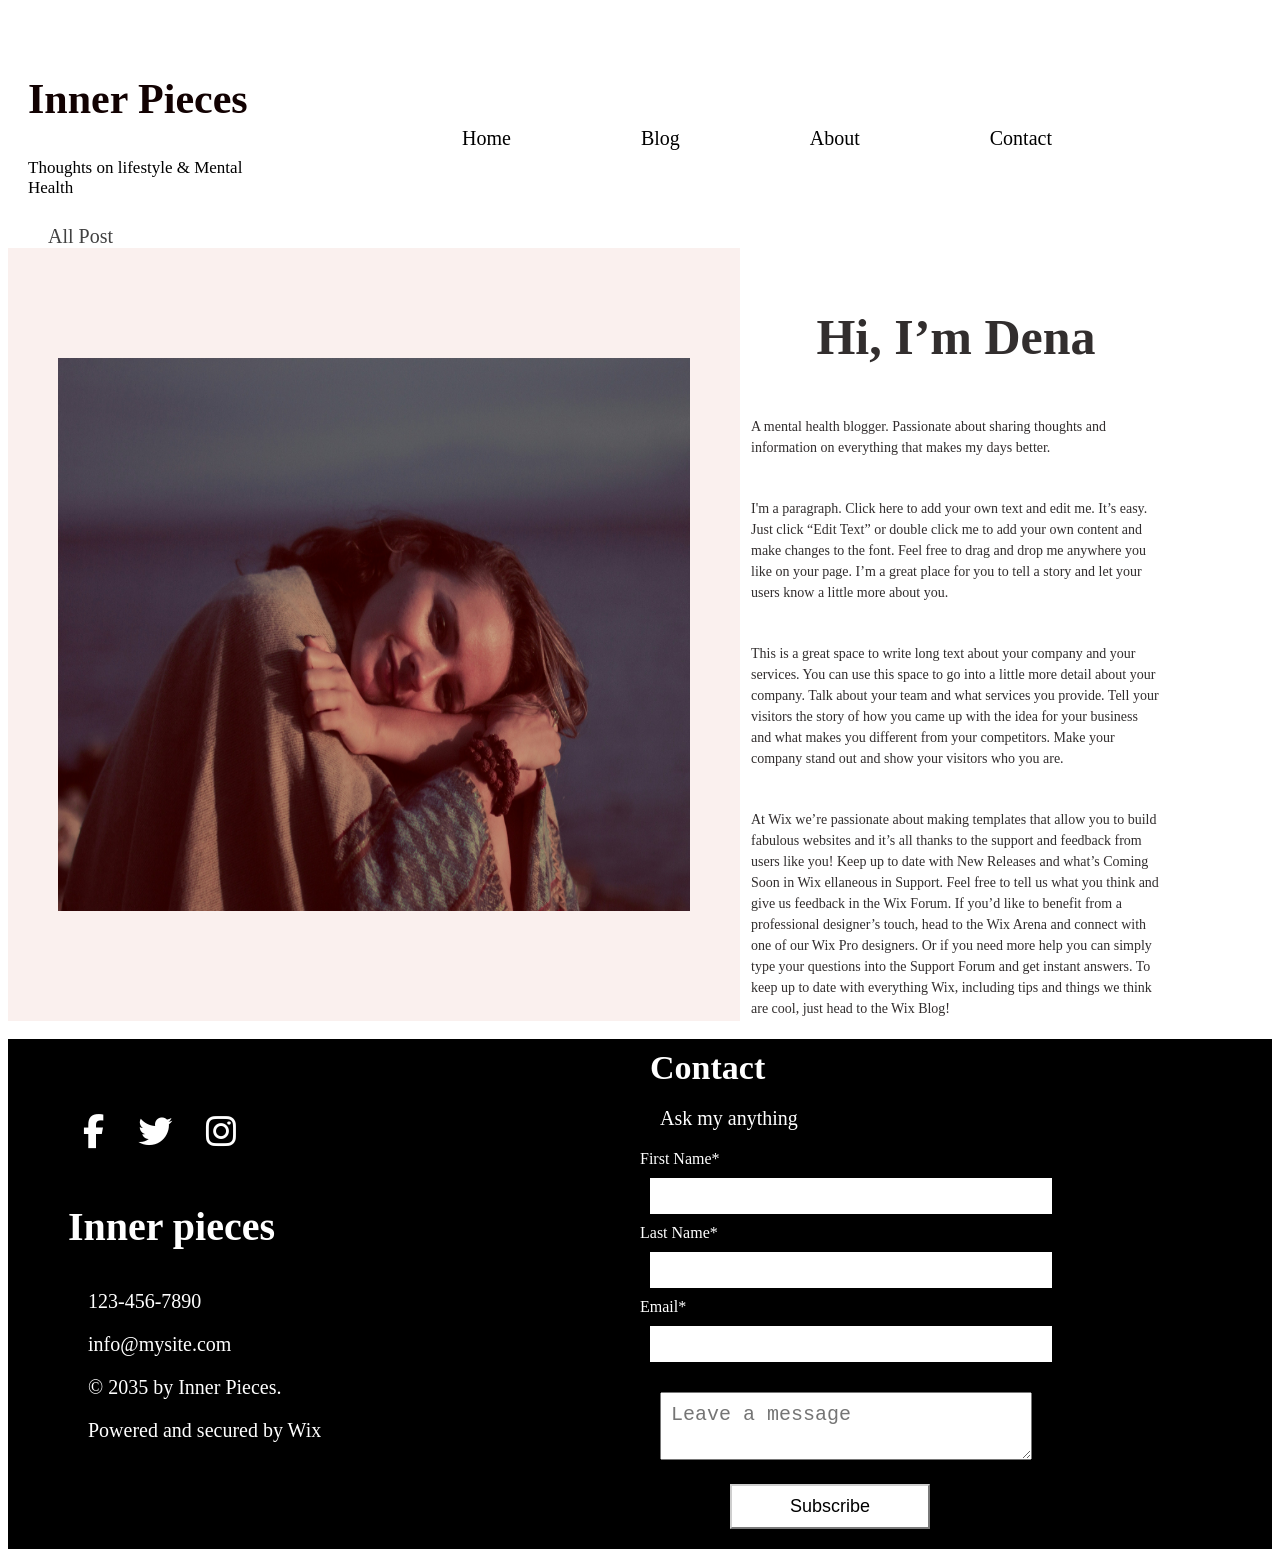
<file: about.html>
<!DOCTYPE html>
<html lang="en">
<head>
    <meta charset="UTF-8">
    <meta name="viewport" content="width=device-width, initial-scale=1.0">
    <title>about</title>
    <link rel="stylesheet" href="about.css">
     <link rel="stylesheet" href="https://cdnjs.cloudflare.com/ajax/libs/font-awesome/6.7.2/css/all.min.css" integrity="sha512-Evv84Mr4kqVGRNSgIGL/F/aIDqQb7xQ2vcrdIwxfjThSH8CSR7PBEakCr51Ck+w+/U6swU2Im1vVX0SVk9ABhg==" crossorigin="anonymous" referrerpolicy="no-referrer" />
</head>
<body>
  <nav class="nav-bar">
    <div>
         <h1>Inner Pieces</h1>
    <p>Thoughts on lifestyle & Mental Health</p>
    </div>
    <ul id="menuList">
        <li><a href="index.html">Home</a></li>
         <li><a href="index.html">Blog</a></li>
          <li><a href="about.html">About</a></li>
           <li><a href="contact.html">Contact</a></li>
    </ul>
    <div  class="menu-icon" id="menuIcon"> 
        <i class="fa-solid fa-bars"></i>
    </div>
</nav>
 <a href="index.html">All Post</a>
     <section class="about">
     
        <div>
            <img src="./asses/img/img13.jpg" alt="">
        </div>
        <div>
            <h2> Hi, I’m Dena</h2>
            <p>A mental health blogger. Passionate about sharing thoughts and information on everything that makes my days better.

​</p>
  <p>
    I'm a paragraph. Click here to add your own text and edit me. It’s easy.
 Just click “Edit Text” or double click me to add your own content and make changes to the font. Feel free to drag and drop me anywhere you like on your page.
  I’m a great place for you to tell a story and let your users know a little more about you.
  </p>
  <p>
    This is a great space to write long text about your company and your services. You can use this space to go into a little more detail about your company. Talk about your team and what services you provide.
     Tell your visitors the story of how you came up with the idea for your business and what makes you different from your competitors. Make your company stand out and show your visitors who you are.
  </p>
  <p>At Wix we’re passionate about making templates that allow you to build fabulous websites and it’s all thanks to the support and feedback from users like you! Keep up to date with New Releases and what’s Coming Soon in Wix ellaneous in Support. 
    Feel free to tell us what you think and give us feedback in the Wix Forum. If you’d like to benefit from a professional designer’s touch, head to the Wix Arena and connect with one of our Wix Pro designers. Or if you need more help you can simply type your questions into the Support Forum and get instant answers. 
    To keep up to date with everything Wix, including tips and things we think are cool, just head to the Wix Blog!</p>
    
        </div>
       
    </section>
    <footer class="main-footer">
    <div class="footer">
        <i class="fa-brands fa-facebook-f"></i>
        <i class="fa-brands fa-twitter"></i>
        <i class="fa-brands fa-instagram"></i>
        <h3>Inner pieces</h3>
    <p> 123-456-7890</p>
    <p> info@mysite.com</p>
    <p>© 2035 by Inner Pieces.</p>
    <p>  Powered and secured by Wix</p>
    </div>
    <div class="inside-footer">
        <h2>Contact</h2>
        <p>Ask my anything</p>
         <form id="newsletter-form" onsubmit="handleSubscribe(event)">
    <label for="firstName">First Name*</label>
    <input type="text" id="firstName" name="firstName" required>

    <label for="lastName">Last Name*</label>
    <input type="text" id="lastName" name="lastName" required>

    <label for="email">Email*</label>
    <input type="email" id="email" name="email" required>

     <textarea id="message" name="message" placeholder="Leave a message "></textarea>
    <button type="submit">Subscribe</button>
  </form>
    </div>
</footer>

<script src="./app.js"></script>
</body>
</html>
</file>
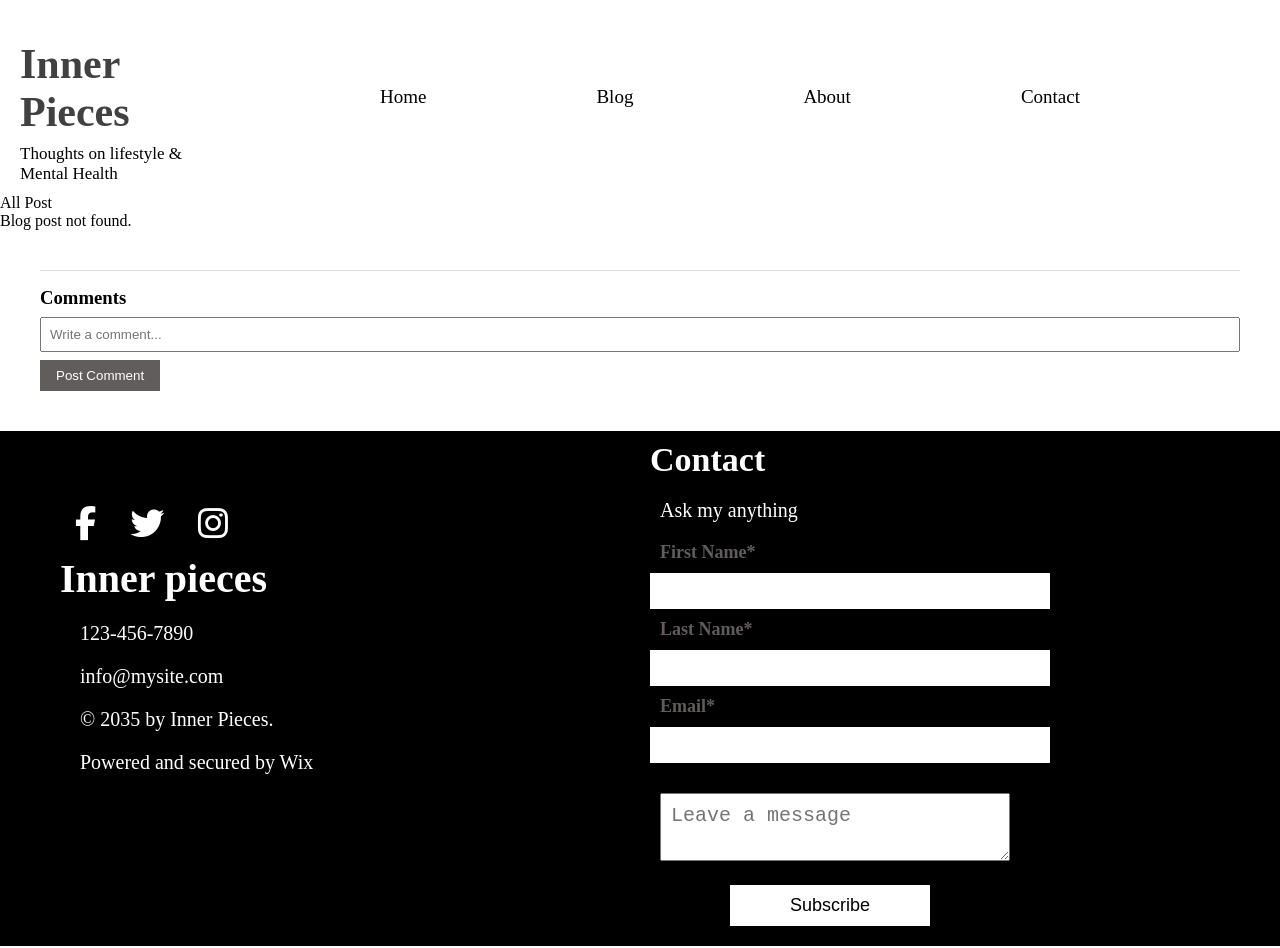
<file: blog.html>
<!DOCTYPE html>
<html lang="en">
<head>
    <meta charset="UTF-8">
    <meta name="viewport" content="width=device-width, initial-scale=1.0">
    <title>blog</title>
    <link rel="stylesheet" href="blog.css">
      <link rel="stylesheet" href="https://cdnjs.cloudflare.com/ajax/libs/font-awesome/6.7.2/css/all.min.css" integrity="sha512-Evv84Mr4kqVGRNSgIGL/F/aIDqQb7xQ2vcrdIwxfjThSH8CSR7PBEakCr51Ck+w+/U6swU2Im1vVX0SVk9ABhg==" crossorigin="anonymous" referrerpolicy="no-referrer" />
</head>
<body>

 <nav class="nav-bar">
    <div>
         <h1>Inner Pieces</h1>
    <p>Thoughts on lifestyle & Mental Health</p>
    </div>
    <ul id="menuList">
        <li><a href="index.html">Home</a></li>
         <li><a href="index.html">Blog</a></li>
          <li><a href="about.html">About</a></li>
           <li><a href="contact.html">Contact</a></li>
    </ul>
    <div  class="menu-icon" id="menuIcon"> 
        <i class="fa-solid fa-bars"></i>
    </div>
</nav>
<a href="index.html">All Post</a>
<div id="single-blog"></div>    
      <ul id="comment-list"></ul> 
    <div id="comment-section">
        <h3>Comments</h3>
      <input type="text" id="comment-input" placeholder="Write a comment...">
      <button onclick="addComment()">Post Comment</button>
</div>

<footer class="main-footer">
    <div class="footer">
        <i class="fa-brands fa-facebook-f"></i>
        <i class="fa-brands fa-twitter"></i>
        <i class="fa-brands fa-instagram"></i>
        <h3>Inner pieces</h3>
    <p> 123-456-7890</p>
    <p> info@mysite.com</p>
    <p>© 2035 by Inner Pieces.</p>
    <p>  Powered and secured by Wix</p>
    </div>
    <div class="inside-footer">
        <h2>Contact</h2>
        <p>Ask my anything</p>
         <form id="newsletter-form" onsubmit="handleSubscribe(event)">
    <label for="firstName">First Name*</label>
    <input type="text" id="firstName" name="firstName" required> 

    <label for="lastName">Last Name*</label>
    <input type="text" id="lastName" name="lastName" required> 

    <label for="email">Email*</label>
    <input type="email" id="email" name="email" required> 

     <textarea id="message" name="message" placeholder="Leave a message "></textarea>
    <button type="submit">Subscribe</button>
  </form>
    </div>
</footer>









    <script src="./blog.js"></script>
</body>
</html>
</file>
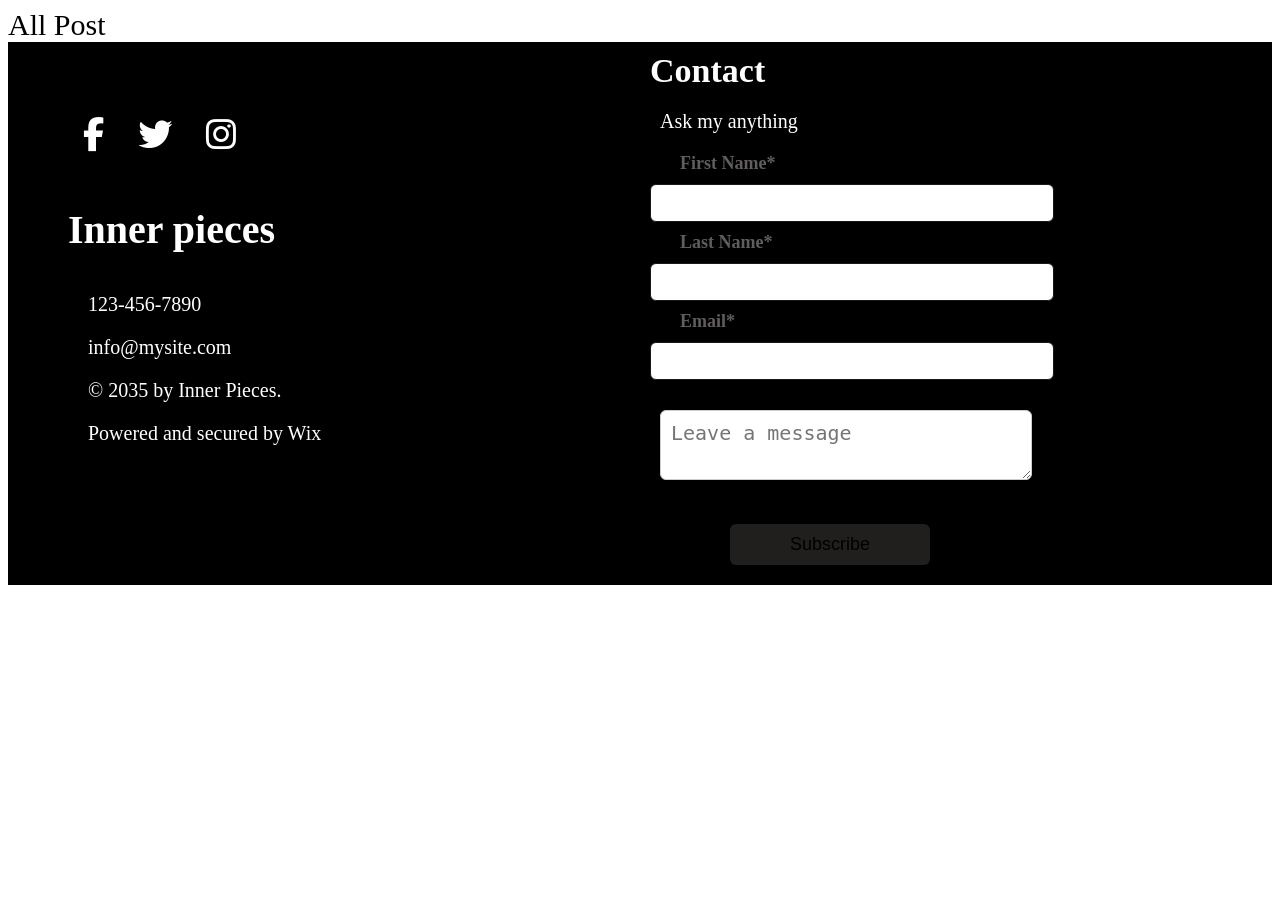
<file: contact.html>
<!DOCTYPE html>
<html lang="en">
<head>
    <meta charset="UTF-8">
    <meta name="viewport" content="width=device-width, initial-scale=1.0">
    <title>contact</title>
    <link rel="stylesheet" href="contact.css">
     <link rel="stylesheet" href="https://cdnjs.cloudflare.com/ajax/libs/font-awesome/6.7.2/css/all.min.css" integrity="sha512-Evv84Mr4kqVGRNSgIGL/F/aIDqQb7xQ2vcrdIwxfjThSH8CSR7PBEakCr51Ck+w+/U6swU2Im1vVX0SVk9ABhg==" crossorigin="anonymous" referrerpolicy="no-referrer" />
</head>
<body>
    <a href="index.html">All Post</a>
    <footer class="main-footer">
    <div class="footer">
        <i class="fa-brands fa-facebook-f"></i>
        <i class="fa-brands fa-twitter"></i>
        <i class="fa-brands fa-instagram"></i>
        <h3>Inner pieces</h3>
    <p> 123-456-7890</p>
    <p> info@mysite.com</p>
    <p>© 2035 by Inner Pieces.</p>
    <p>  Powered and secured by Wix</p>
    </div>
    <div class="inside-footer">
        <h2>Contact</h2>
        <p>Ask my anything</p>
         <form id="newsletter-form" onsubmit="handleSubscribe(event)">
    <label for="firstName">First Name*</label>
    <input type="text" id="firstName" name="firstName" required>

    <label for="lastName">Last Name*</label>
    <input type="text" id="lastName" name="lastName" required>

    <label for="email">Email*</label>
    <input type="email" id="email" name="email" required>

     <textarea id="message" name="message" placeholder="Leave a message "></textarea>
    <button type="submit">Subscribe</button>
  </form>
    </div>
</footer>













<script src="./app.js"></script>

</body>
</html>
</file>
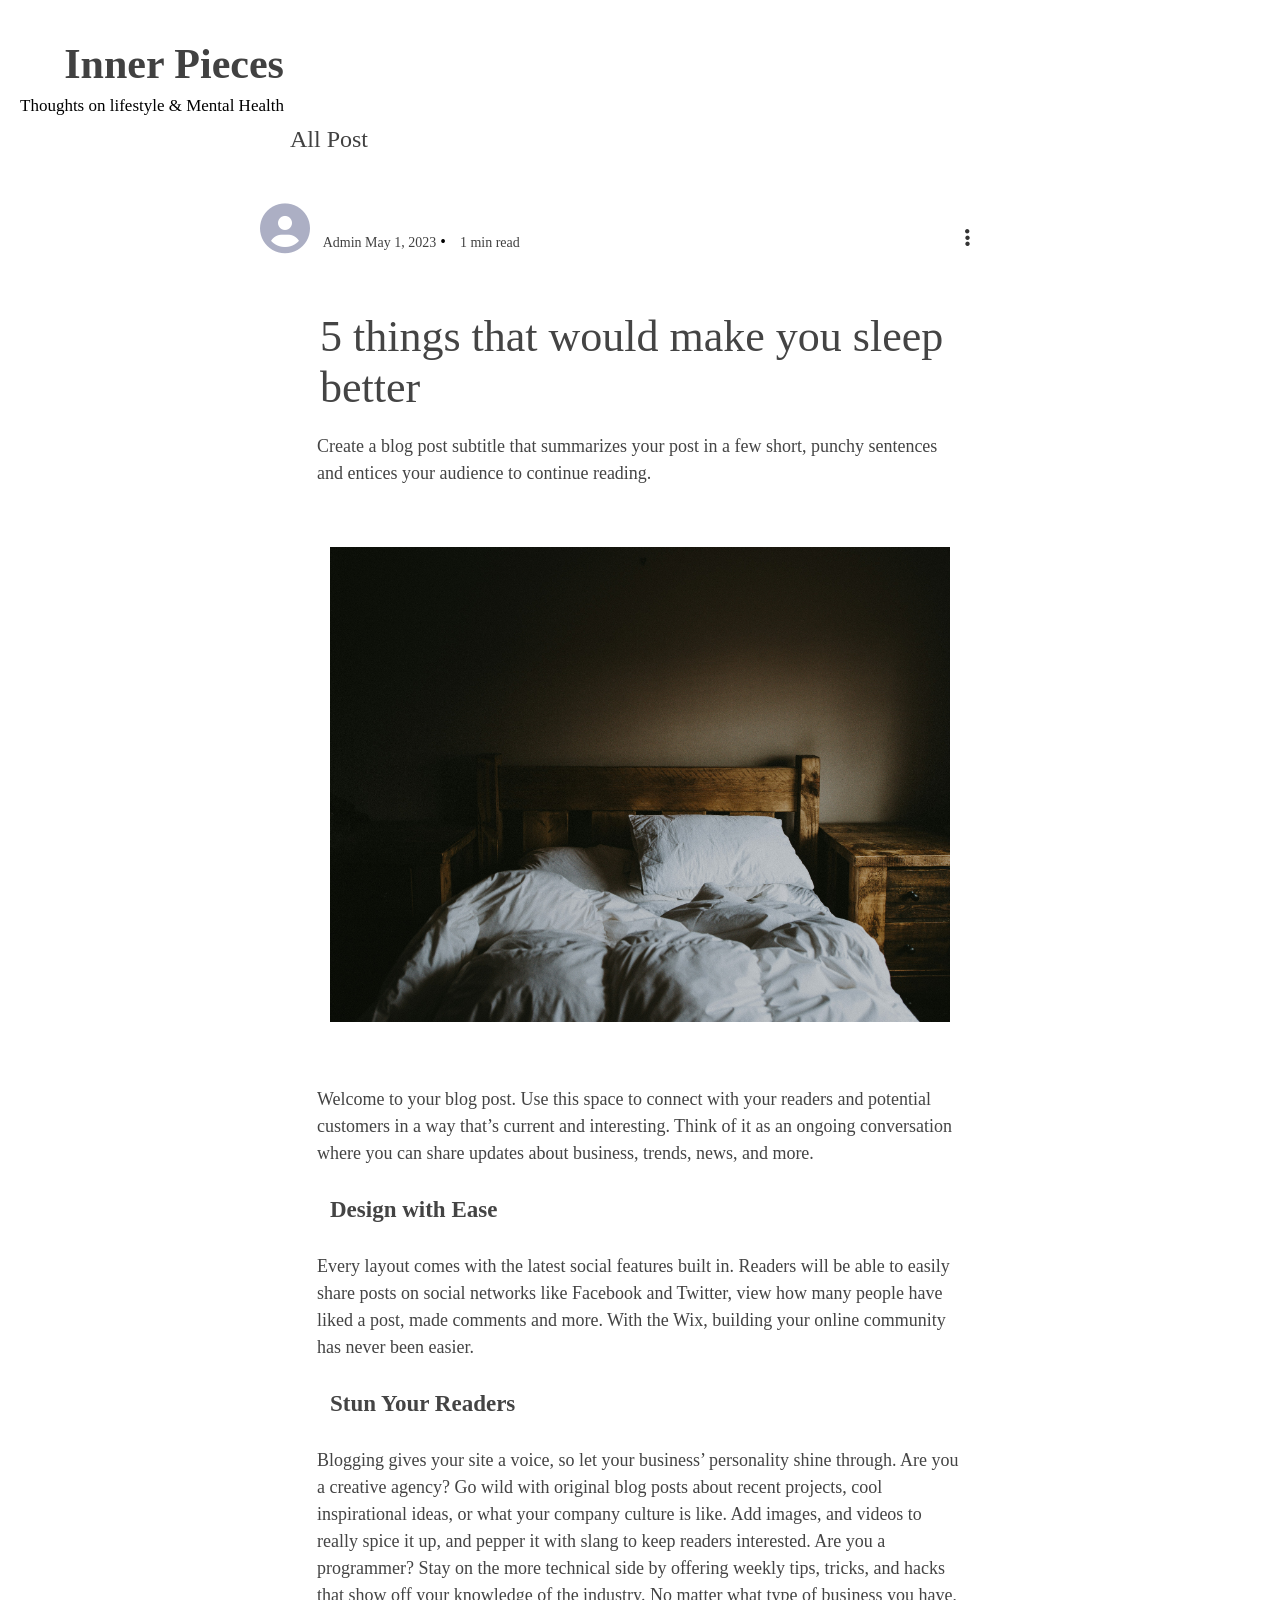
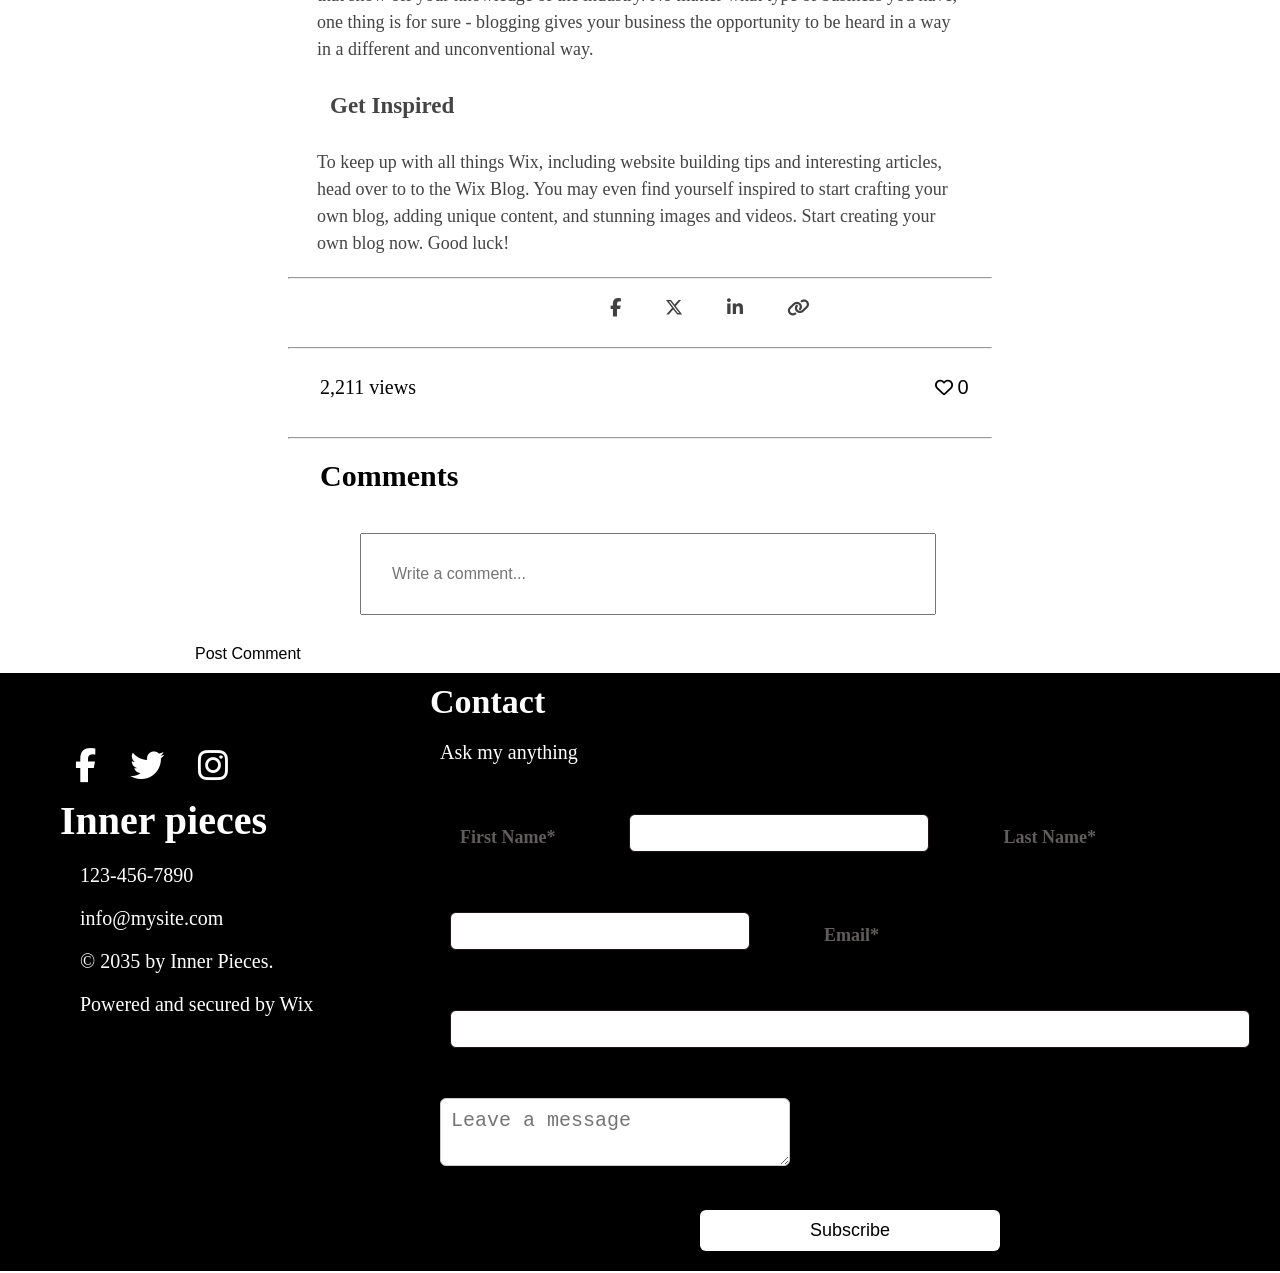
<file: fifthpost.html>
<!DOCTYPE html>
<html lang="en">
<head>
    <meta charset="UTF-8">
    <meta name="viewport" content="width=device-width, initial-scale=1.0">
    <title>Document</title>
    <link rel="stylesheet" href="fifthpost.css">
     <link rel="stylesheet" href="https://cdnjs.cloudflare.com/ajax/libs/font-awesome/6.7.2/css/all.min.css" integrity="sha512-Evv84Mr4kqVGRNSgIGL/F/aIDqQb7xQ2vcrdIwxfjThSH8CSR7PBEakCr51Ck+w+/U6swU2Im1vVX0SVk9ABhg==" crossorigin="anonymous" referrerpolicy="no-referrer" />
</head>
<body>
      <nav class="nav-bar">
    <div>
         <h1>Inner Pieces</h1>
    <p>Thoughts on lifestyle & Mental Health</p>
    </div>
    <ul id="menuList">
        <li><a href="index.html">Home</a></li>
         <li><a href="blog.html">Blog</a></li>
          <li><a href="abouthtml">About</a></li>
           <li><a href="contact.html">Contact</a></li>
    </ul>
    <div  class="menu-icon" id="menuIcon"> 
        <i class="fa-solid fa-bars"></i>
    </div>
</nav>
<a href="./index.html">All Post</a>

<section>
    <div class="blog">
          <span>
          <i class="fa-solid fa-circle-user"></i> Admin May 1, 2023</span> • <span>1 min read</span>
            </div>
            <div class="share-menu">
  <button id="share-toggle" onclick="toggleShare()" title="Share Options">
    <i class="fas fa-ellipsis-v"></i>
  </button>
  <div id="share-icons" class="share-icons hidden">
    <a href="#" title="Facebook"><i class="fab fa-facebook-square"></i></a>
    <a href="#" title="Twitter"><i class="fab fa-twitter-square"></i></a>
    <a href="#" title="Copy Link" onclick="copyLink()"><i class="fas fa-link"></i></a>
  </div>
</div>
<div class="action">
  <h2>5 things that would make you sleep better</h2>
  <p>Create a blog post subtitle that summarizes your post in a few short, punchy sentences and entices your audience to continue reading.</p>
  <img src="./asses/img/img9.jpg" alt="">
  <p>Welcome to your blog post. Use this space to connect with your readers and potential customers in a way that’s current and interesting. Think of it as an ongoing conversation where you can share updates about business, trends, news, and more. </p>
  <h3>Design with Ease</h3>
  <p>Every layout comes with the latest social features built in. Readers will be able to easily share posts on social networks like Facebook and Twitter, view how many people have liked a post, made comments and more. With the Wix, building your online community has never been easier.</p>
  <h3>Stun Your Readers </h3>
  <p>Blogging gives your site a voice, so let your business’ personality shine through. Are you a creative agency? Go wild with original blog posts about recent projects, cool inspirational ideas, or what your company culture is like. Add images, and videos to really spice it up, and pepper it with slang to keep readers interested. Are you a programmer? Stay on the more technical side by offering weekly tips, tricks, and hacks that show off your knowledge of the industry. No matter what type of business you have, one thing is for sure - blogging gives your business the opportunity to be heard in a way in a different and unconventional way.  </p>
  <h3>Get Inspired</h3>
  <p>To keep up with all things Wix, including website building tips and interesting articles, head over to to the Wix Blog. You may even find yourself inspired to start crafting your own blog, adding unique content, and stunning images and videos. Start creating your own blog now. Good luck!</p>
  <hr>
   <a href="#" title="Facebook"><i class="fa-brands fa-facebook-f"></i></i></a>
    <a href="#" title="Twitter"><i class="fa-brands fa-x-twitter"></i></a>
    <a href="#" title="linkedin"><i class="fa-brands fa-linkedin-in"></i></a>
    <a href="#" title="Copy Link" onclick="copyLink()"><i class="fas fa-link"></i></a>
    <hr>
    <span>2,211 views</span>
     <button onclick="toggleLike()" id="like-btn">
      <i class="fa-regular fa-heart"></i> <span id="like-count">0</span> 
    </button>
     <hr>

    <h4>Comments</h4>
    
      <ul id="comment-list"></ul> 
    <div id="comment-section">
      <input type="text" id="comment-input" placeholder="Write a comment...">
      <button onclick="addComment()">Post Comment</button>
</div>
</section>
<footer class="main-footer">
    <div class="footer">
        <i class="fa-brands fa-facebook-f"></i>
        <i class="fa-brands fa-twitter"></i>
        <i class="fa-brands fa-instagram"></i>
        <h3>Inner pieces</h3>
    <p> 123-456-7890</p>
    <p> info@mysite.com</p>
    <p>© 2035 by Inner Pieces.</p>
    <p>  Powered and secured by Wix</p>
    </div>
    <div class="inside-footer">
        <h2>Contact</h2>
        <p>Ask my anything</p>
         <form id="newsletter-form" onsubmit="handleSubscribe(event)">
    <label for="firstName">First Name*</label>
    <input type="text" id="firstName" name="firstName" required>

    <label for="lastName">Last Name*</label>
    <input type="text" id="lastName" name="lastName" required>

    <label for="email">Email*</label>
    <input type="email" id="email" name="email" required>

     <textarea id="message" name="message" placeholder="Leave a message "></textarea>
    <button type="submit">Subscribe</button>
  </form>
    </div>
</footer>













<script src="./app.js"></script>
</body>
</html>
</file>
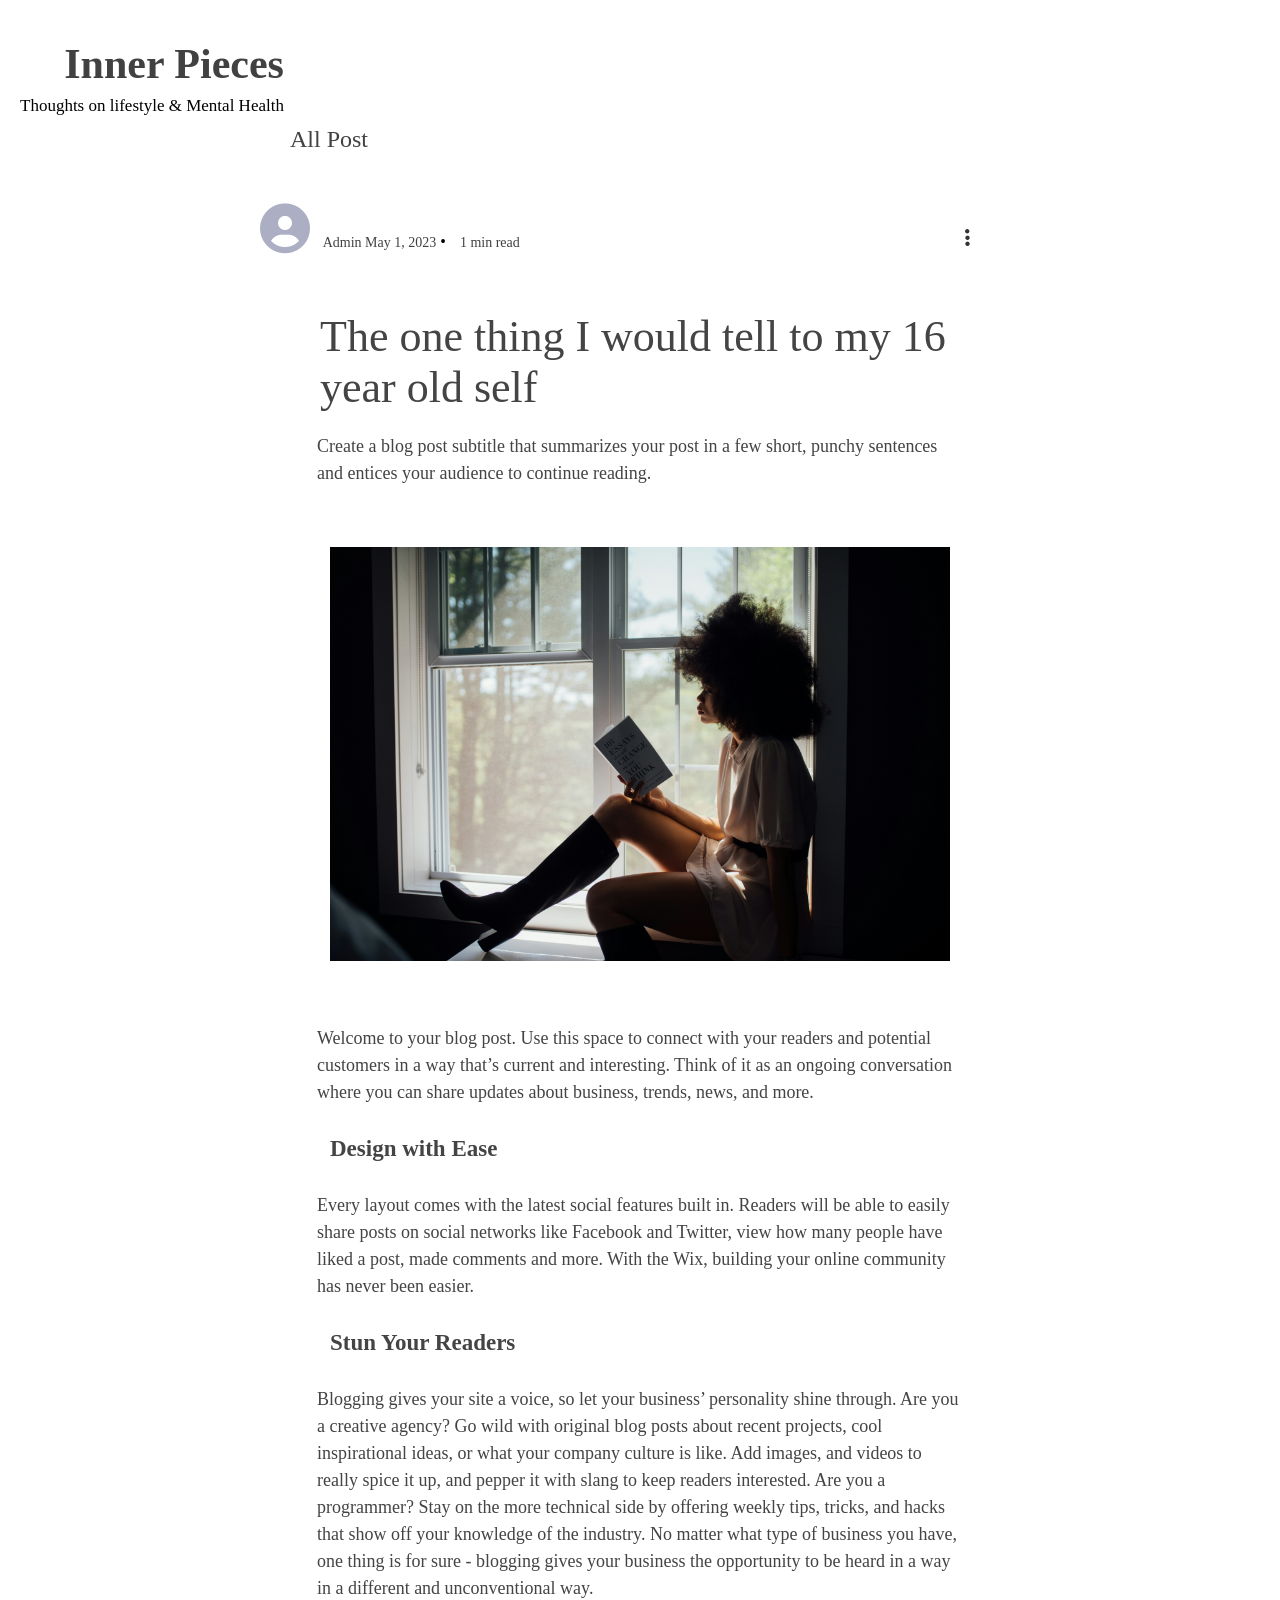
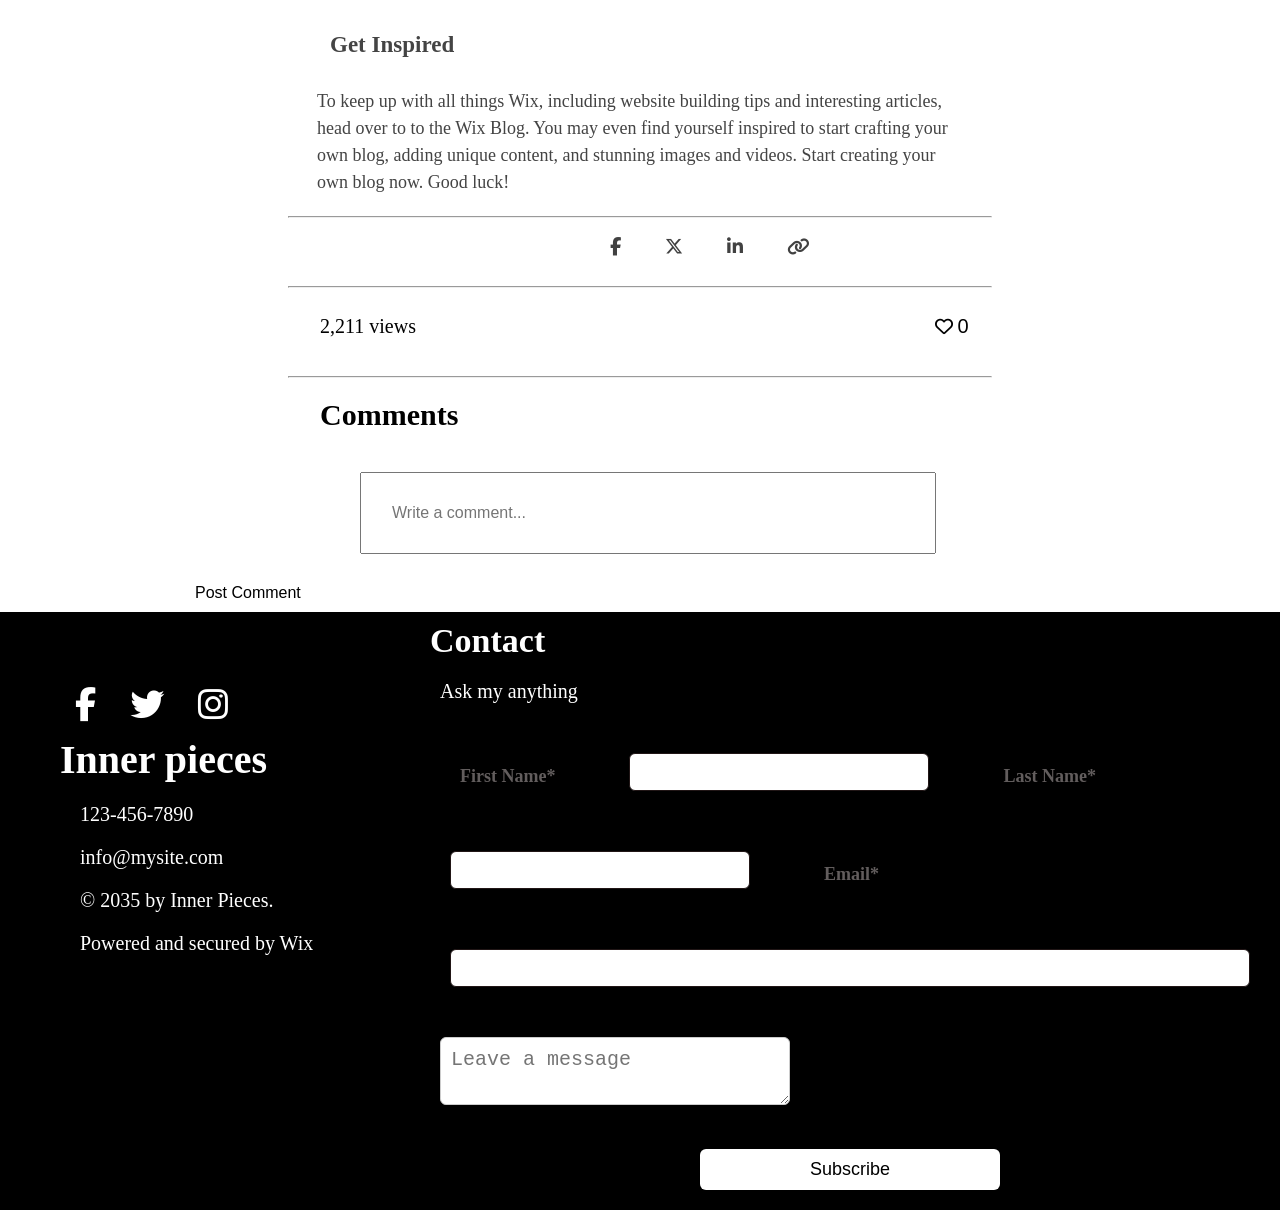
<file: firstpost.html>
<!DOCTYPE html>
<html lang="en">
<head>
    <meta charset="UTF-8">
    <meta name="viewport" content="width=device-width, initial-scale=1.0">
    <title>Document</title>
    <link rel="stylesheet" href="firstpost.css">
     <link rel="stylesheet" href="https://cdnjs.cloudflare.com/ajax/libs/font-awesome/6.7.2/css/all.min.css" integrity="sha512-Evv84Mr4kqVGRNSgIGL/F/aIDqQb7xQ2vcrdIwxfjThSH8CSR7PBEakCr51Ck+w+/U6swU2Im1vVX0SVk9ABhg==" crossorigin="anonymous" referrerpolicy="no-referrer" />
</head>
<body>
    <nav class="nav-bar">
    <div>
         <h1>Inner Pieces</h1>
    <p>Thoughts on lifestyle & Mental Health</p>
    </div>
    <ul id="menuList">
        <li><a href="index.html">Home</a></li>
         <li><a href="blog.html">Blog</a></li>
          <li><a href="abouthtml">About</a></li>
           <li><a href="contact.html">Contact</a></li>
    </ul>
    <div  class="menu-icon" id="menuIcon"> 
        <i class="fa-solid fa-bars"></i>
    </div>
</nav>
<a href="./index.html">All Post</a>

<section>
    <div class="blog">
          <span>
          <i class="fa-solid fa-circle-user"></i> Admin May 1, 2023</span> • <span>1 min read</span>
            </div>
            <div class="share-menu">
  <button id="share-toggle" onclick="toggleShare()" title="Share Options">
    <i class="fas fa-ellipsis-v"></i>
  </button>
  <div id="share-icons" class="share-icons hidden">
    <a href="#" title="Facebook"><i class="fab fa-facebook-square"></i></a>
    <a href="#" title="Twitter"><i class="fab fa-twitter-square"></i></a>
    <a href="#" title="Copy Link" onclick="copyLink()"><i class="fas fa-link"></i></a>
  </div>
</div>
<div class="action">
  <h2>The one thing I would tell to my 16 year old self</h2>
  <p>Create a blog post subtitle that summarizes your post in a few short, punchy sentences and entices your audience to continue reading.</p>
  <img src="./asses/img/img4.jpg" alt="">
  <p>Welcome to your blog post. Use this space to connect with your readers and potential customers in a way that’s current and interesting. Think of it as an ongoing conversation where you can share updates about business, trends, news, and more. </p>
  <h3>Design with Ease</h3>
  <p>Every layout comes with the latest social features built in. Readers will be able to easily share posts on social networks like Facebook and Twitter, view how many people have liked a post, made comments and more. With the Wix, building your online community has never been easier.</p>
  <h3>Stun Your Readers </h3>
  <p>Blogging gives your site a voice, so let your business’ personality shine through. Are you a creative agency? Go wild with original blog posts about recent projects, cool inspirational ideas, or what your company culture is like. Add images, and videos to really spice it up, and pepper it with slang to keep readers interested. Are you a programmer? Stay on the more technical side by offering weekly tips, tricks, and hacks that show off your knowledge of the industry. No matter what type of business you have, one thing is for sure - blogging gives your business the opportunity to be heard in a way in a different and unconventional way.  </p>
  <h3>Get Inspired</h3>
  <p>To keep up with all things Wix, including website building tips and interesting articles, head over to to the Wix Blog. You may even find yourself inspired to start crafting your own blog, adding unique content, and stunning images and videos. Start creating your own blog now. Good luck!</p>
  <hr>
   <a href="#" title="Facebook"><i class="fa-brands fa-facebook-f"></i></i></a>
    <a href="#" title="Twitter"><i class="fa-brands fa-x-twitter"></i></a>
    <a href="#" title="linkedin"><i class="fa-brands fa-linkedin-in"></i></a>
    <a href="#" title="Copy Link" onclick="copyLink()"><i class="fas fa-link"></i></a>
    <hr>
    <span>2,211 views</span>
     <button onclick="toggleLike()" id="like-btn">
      <i class="fa-regular fa-heart"></i> <span id="like-count">0</span> 
    </button>
     <hr>

    <h4>Comments</h4>
    
      <ul id="comment-list"></ul> 
    <div id="comment-section">
      <input type="text" id="comment-input" placeholder="Write a comment...">
      <button onclick="addComment()">Post Comment</button>
</div>
</section>
<footer class="main-footer">
    <div class="footer">
        <i class="fa-brands fa-facebook-f"></i>
        <i class="fa-brands fa-twitter"></i>
        <i class="fa-brands fa-instagram"></i>
        <h3>Inner pieces</h3>
    <p> 123-456-7890</p>
    <p> info@mysite.com</p>
    <p>© 2035 by Inner Pieces.</p>
    <p>  Powered and secured by Wix</p>
    </div>
    <div class="inside-footer">
        <h2>Contact</h2>
        <p>Ask my anything</p>
         <form id="newsletter-form" onsubmit="handleSubscribe(event)">
    <label for="firstName">First Name*</label>
    <input type="text" id="firstName" name="firstName" required>

    <label for="lastName">Last Name*</label>
    <input type="text" id="lastName" name="lastName" required>

    <label for="email">Email*</label>
    <input type="email" id="email" name="email" required>

     <textarea id="message" name="message" placeholder="Leave a message "></textarea>
    <button type="submit">Subscribe</button>
  </form>
    </div>
</footer>













<script src="./app.js"></script>

</body>
</html>
</file>
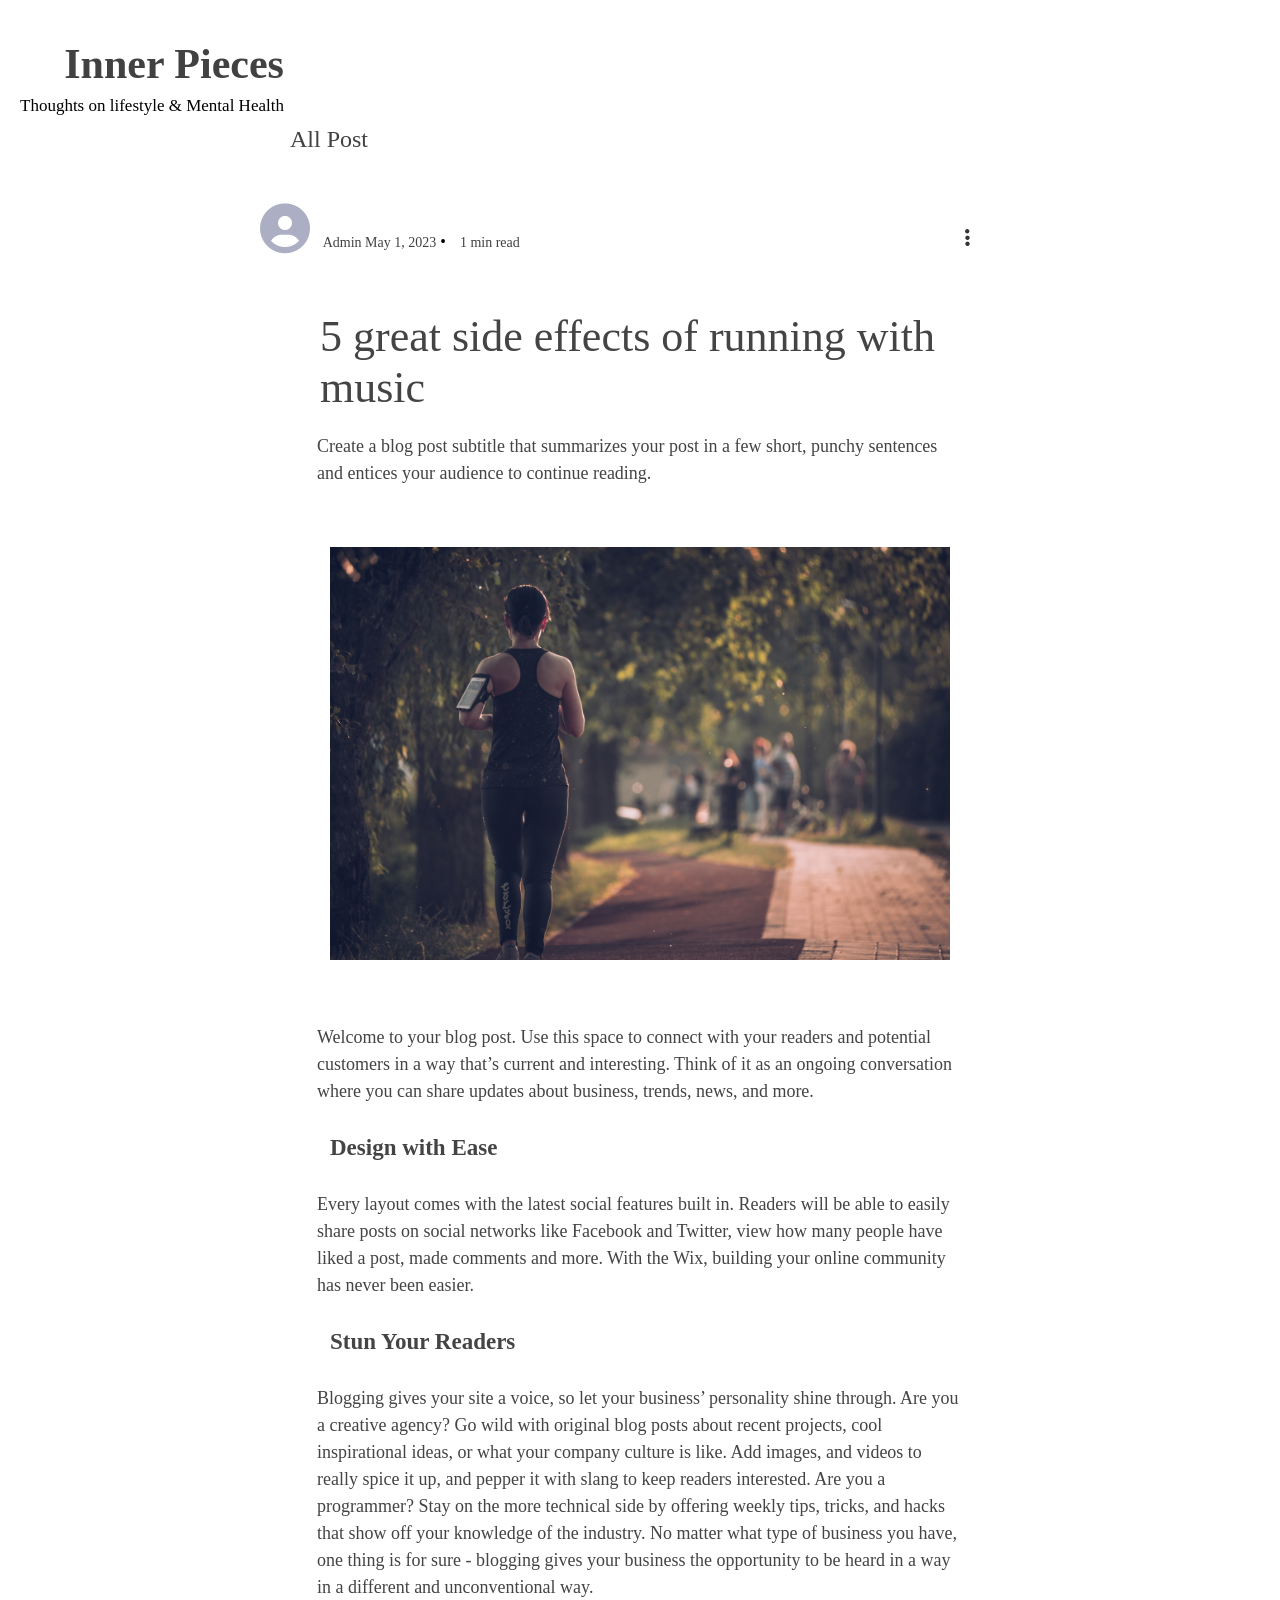
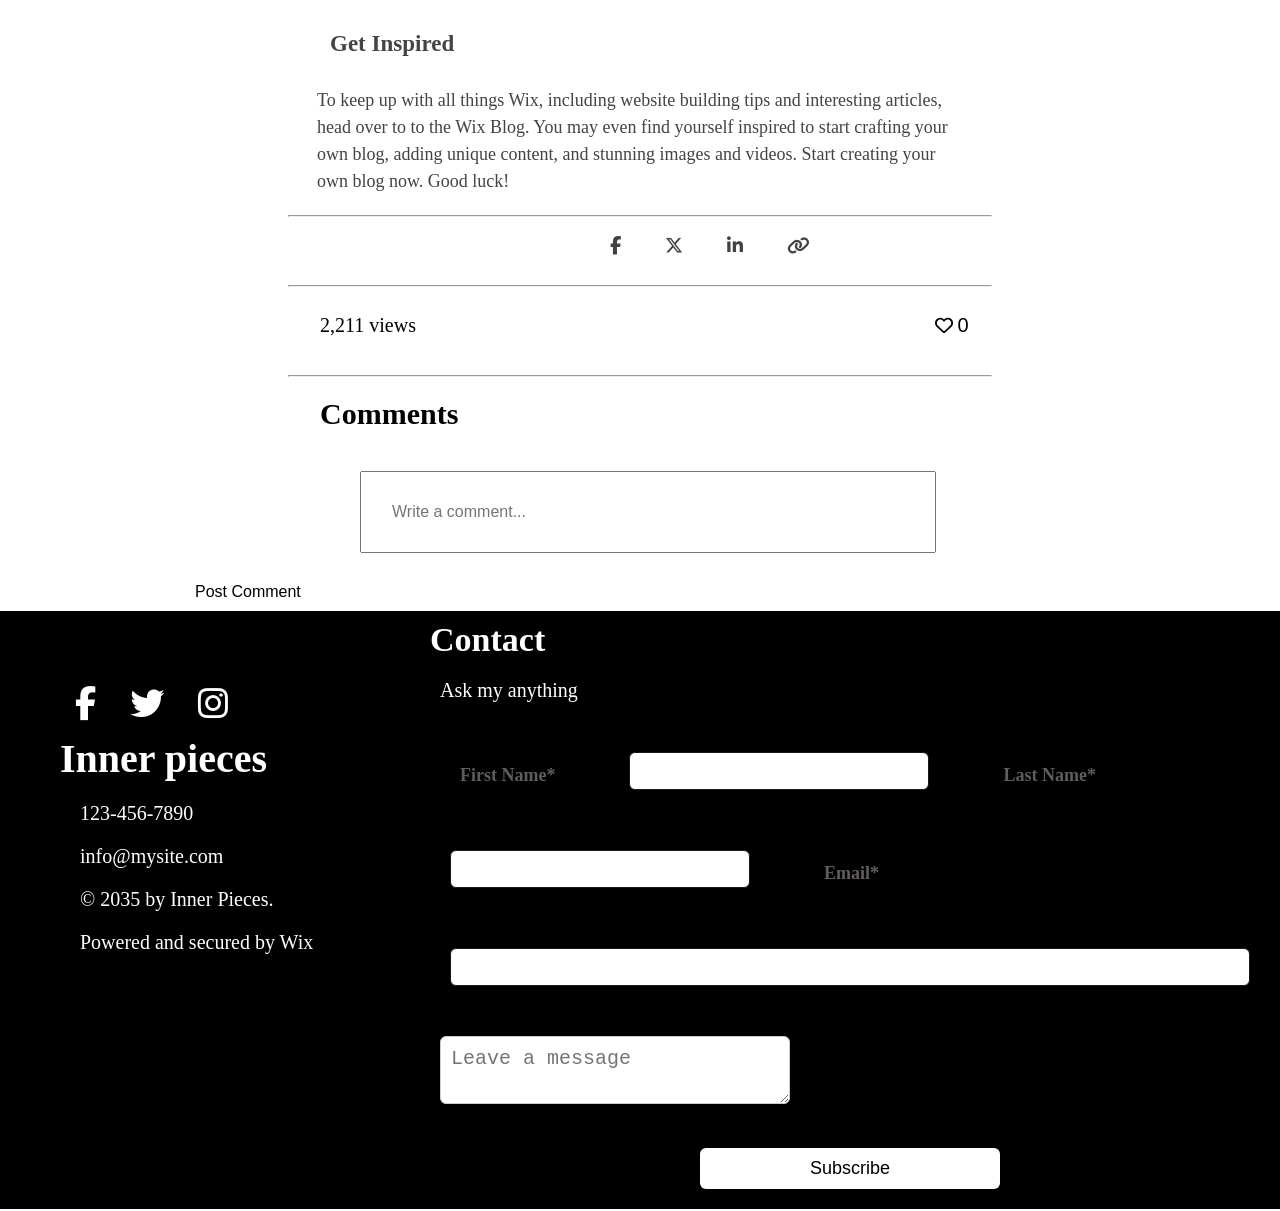
<file: forthpost.html>
<!DOCTYPE html>
<html lang="en">
<head>
    <meta charset="UTF-8">
    <meta name="viewport" content="width=device-width, initial-scale=1.0">
    <title>Document</title>
    <link rel="stylesheet" href="forthpost.css">
     <link rel="stylesheet" href="https://cdnjs.cloudflare.com/ajax/libs/font-awesome/6.7.2/css/all.min.css" integrity="sha512-Evv84Mr4kqVGRNSgIGL/F/aIDqQb7xQ2vcrdIwxfjThSH8CSR7PBEakCr51Ck+w+/U6swU2Im1vVX0SVk9ABhg==" crossorigin="anonymous" referrerpolicy="no-referrer" />
</head>
<body>
      <nav class="nav-bar">
    <div>
         <h1>Inner Pieces</h1>
    <p>Thoughts on lifestyle & Mental Health</p>
    </div>
    <ul id="menuList">
        <li><a href="index.html">Home</a></li>
         <li><a href="blog.html">Blog</a></li>
          <li><a href="abouthtml">About</a></li>
           <li><a href="contact.html">Contact</a></li>
    </ul>
    <div  class="menu-icon" id="menuIcon"> 
        <i class="fa-solid fa-bars"></i>
    </div>
</nav>
<a href="./index.html">All Post</a>

<section>
    <div class="blog">
          <span>
          <i class="fa-solid fa-circle-user"></i> Admin May 1, 2023</span> • <span>1 min read</span>
            </div>
            <div class="share-menu">
  <button id="share-toggle" onclick="toggleShare()" title="Share Options">
    <i class="fas fa-ellipsis-v"></i>
  </button>
  <div id="share-icons" class="share-icons hidden">
    <a href="#" title="Facebook"><i class="fab fa-facebook-square"></i></a>
    <a href="#" title="Twitter"><i class="fab fa-twitter-square"></i></a>
    <a href="#" title="Copy Link" onclick="copyLink()"><i class="fas fa-link"></i></a>
  </div>
</div>
<div class="action">
  <h2>5 great side effects of running with music</h2>
  <p>Create a blog post subtitle that summarizes your post in a few short, punchy sentences and entices your audience to continue reading.</p>
  <img src="./asses/img/img8 (2).jpg" alt="">
  <p>Welcome to your blog post. Use this space to connect with your readers and potential customers in a way that’s current and interesting. Think of it as an ongoing conversation where you can share updates about business, trends, news, and more. </p>
  <h3>Design with Ease</h3>
  <p>Every layout comes with the latest social features built in. Readers will be able to easily share posts on social networks like Facebook and Twitter, view how many people have liked a post, made comments and more. With the Wix, building your online community has never been easier.</p>
  <h3>Stun Your Readers </h3>
  <p>Blogging gives your site a voice, so let your business’ personality shine through. Are you a creative agency? Go wild with original blog posts about recent projects, cool inspirational ideas, or what your company culture is like. Add images, and videos to really spice it up, and pepper it with slang to keep readers interested. Are you a programmer? Stay on the more technical side by offering weekly tips, tricks, and hacks that show off your knowledge of the industry. No matter what type of business you have, one thing is for sure - blogging gives your business the opportunity to be heard in a way in a different and unconventional way.  </p>
  <h3>Get Inspired</h3>
  <p>To keep up with all things Wix, including website building tips and interesting articles, head over to to the Wix Blog. You may even find yourself inspired to start crafting your own blog, adding unique content, and stunning images and videos. Start creating your own blog now. Good luck!</p>
  <hr>
   <a href="#" title="Facebook"><i class="fa-brands fa-facebook-f"></i></i></a>
    <a href="#" title="Twitter"><i class="fa-brands fa-x-twitter"></i></a>
    <a href="#" title="linkedin"><i class="fa-brands fa-linkedin-in"></i></a>
    <a href="#" title="Copy Link" onclick="copyLink()"><i class="fas fa-link"></i></a>
    <hr>
    <span>2,211 views</span>
     <button onclick="toggleLike()" id="like-btn">
      <i class="fa-regular fa-heart"></i> <span id="like-count">0</span> 
    </button>
     <hr>

    <h4>Comments</h4>
    
      <ul id="comment-list"></ul> 
    <div id="comment-section">
      <input type="text" id="comment-input" placeholder="Write a comment...">
      <button onclick="addComment()">Post Comment</button>
</div>
</section>
<footer class="main-footer">
    <div class="footer">
        <i class="fa-brands fa-facebook-f"></i>
        <i class="fa-brands fa-twitter"></i>
        <i class="fa-brands fa-instagram"></i>
        <h3>Inner pieces</h3>
    <p> 123-456-7890</p>
    <p> info@mysite.com</p>
    <p>© 2035 by Inner Pieces.</p>
    <p>  Powered and secured by Wix</p>
    </div>
    <div class="inside-footer">
        <h2>Contact</h2>
        <p>Ask my anything</p>
         <form id="newsletter-form" onsubmit="handleSubscribe(event)">
    <label for="firstName">First Name*</label>
    <input type="text" id="firstName" name="firstName" required>

    <label for="lastName">Last Name*</label>
    <input type="text" id="lastName" name="lastName" required>

    <label for="email">Email*</label>
    <input type="email" id="email" name="email" required>

     <textarea id="message" name="message" placeholder="Leave a message "></textarea>
    <button type="submit">Subscribe</button>
  </form>
    </div>
</footer>













<script src="./app.js"></script>
</body>
</html>
</file>
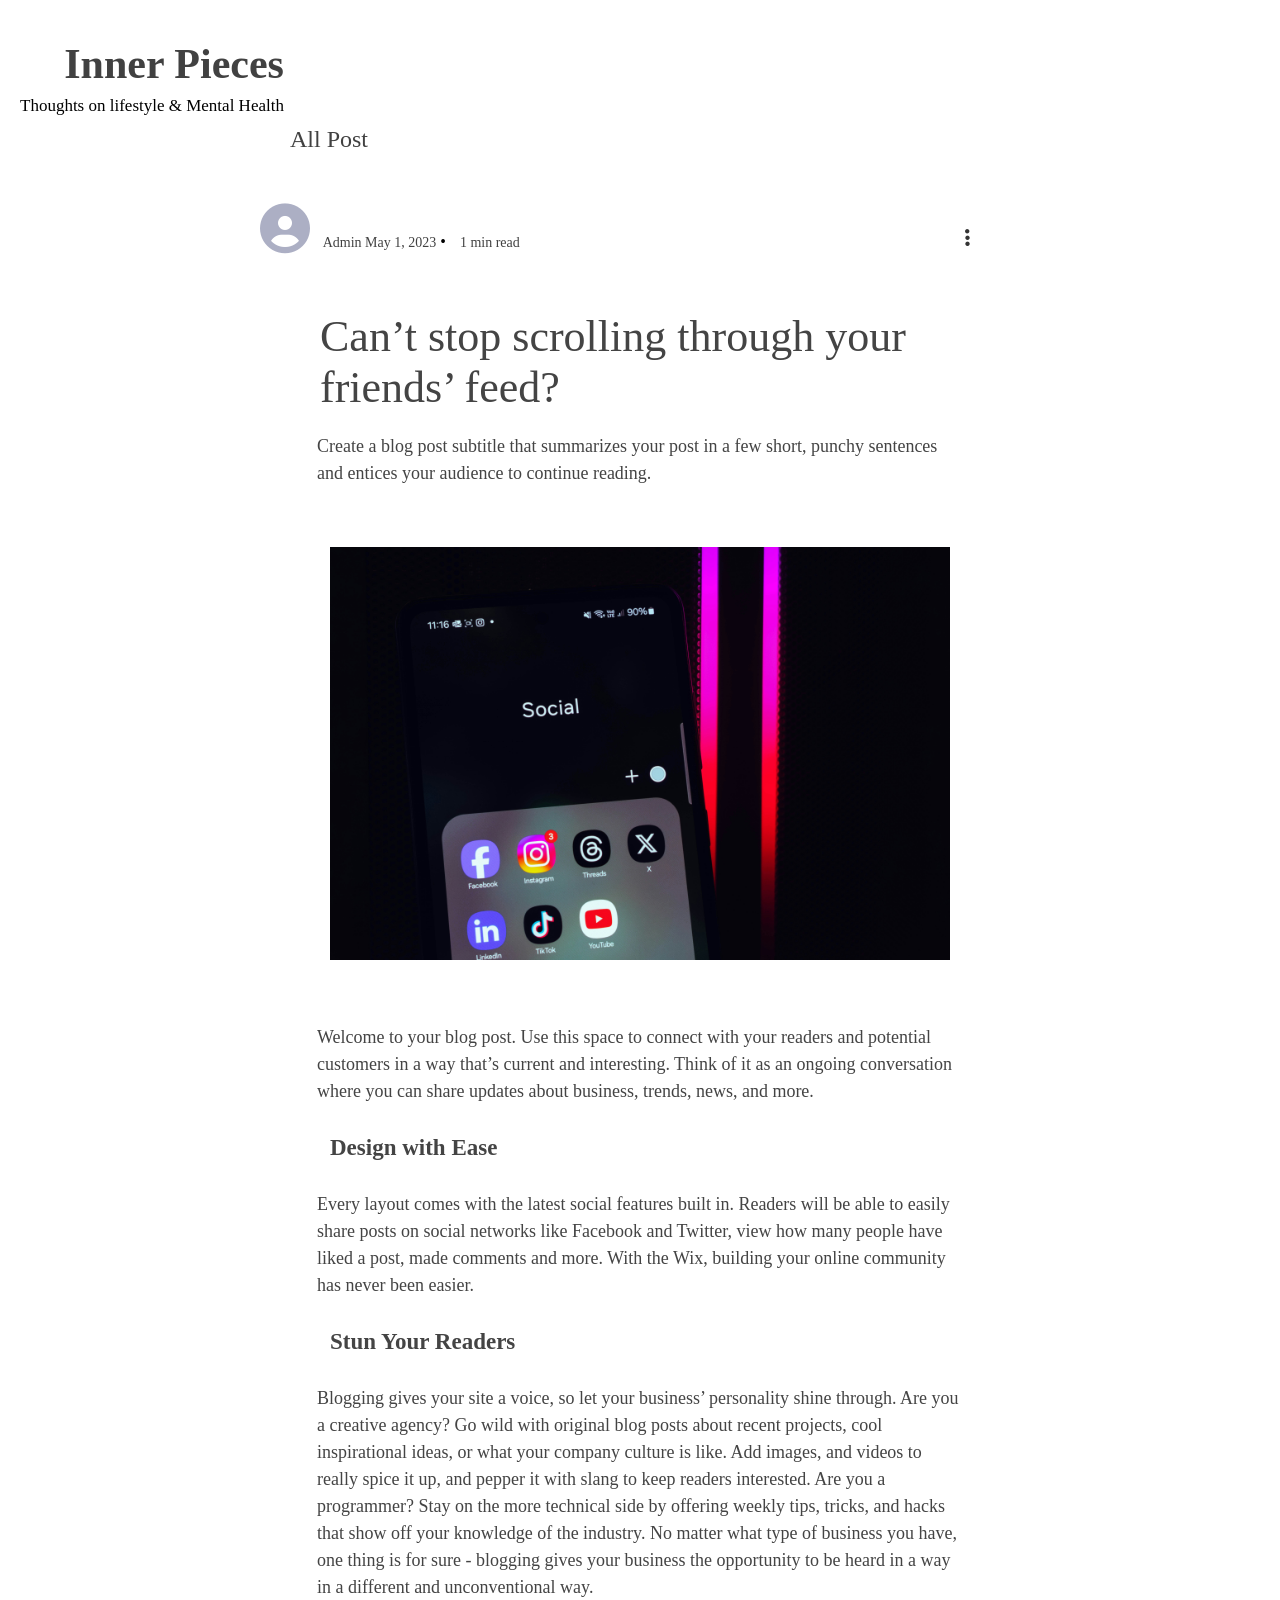
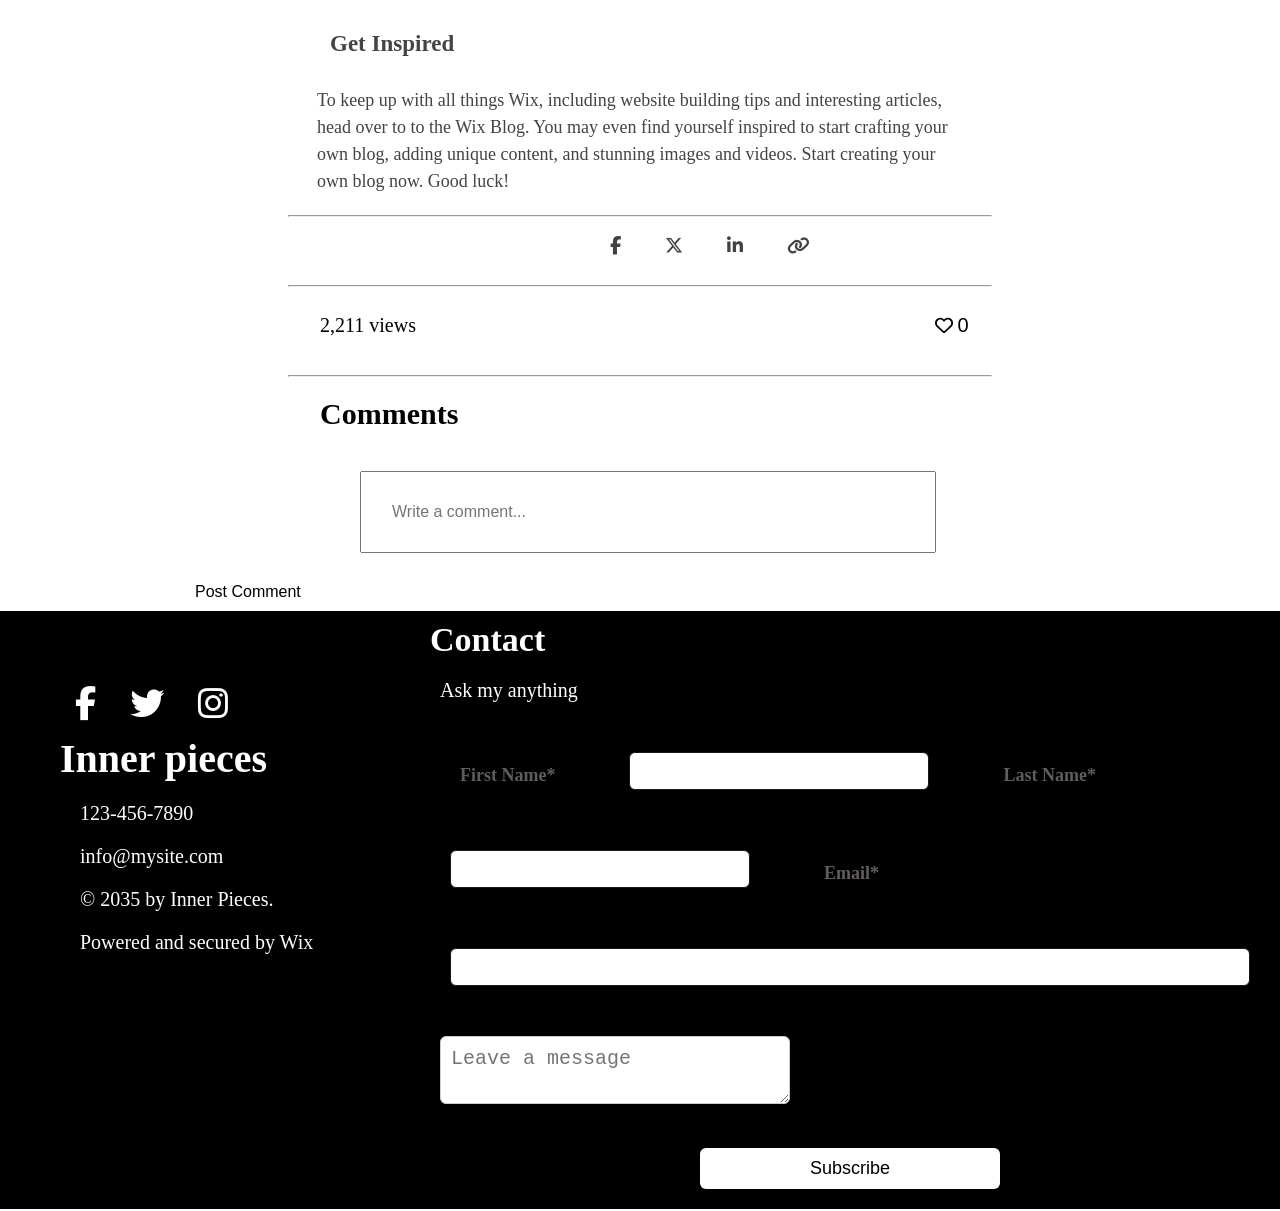
<file: secondpost.html>
<!DOCTYPE html>
<html lang="en">
<head>
    <meta charset="UTF-8">
    <meta name="viewport" content="width=device-width, initial-scale=1.0">
    <title>Document</title>
    <link rel="stylesheet" href="secondpost.css">
     <link rel="stylesheet" href="https://cdnjs.cloudflare.com/ajax/libs/font-awesome/6.7.2/css/all.min.css" integrity="sha512-Evv84Mr4kqVGRNSgIGL/F/aIDqQb7xQ2vcrdIwxfjThSH8CSR7PBEakCr51Ck+w+/U6swU2Im1vVX0SVk9ABhg==" crossorigin="anonymous" referrerpolicy="no-referrer" />
</head>
<body>
     <nav class="nav-bar">
    <div>
         <h1>Inner Pieces</h1>
    <p>Thoughts on lifestyle & Mental Health</p>
    </div>
    <ul id="menuList">
        <li><a href="index.html">Home</a></li>
         <li><a href="blog.html">Blog</a></li>
          <li><a href="abouthtml">About</a></li>
           <li><a href="contact.html">Contact</a></li>
    </ul>
    <div  class="menu-icon" id="menuIcon"> 
        <i class="fa-solid fa-bars"></i>
    </div>
</nav>
<a href="./index.html">All Post</a>

<section>
    <div class="blog">
          <span>
          <i class="fa-solid fa-circle-user"></i> Admin May 1, 2023</span> • <span>1 min read</span>
            </div>
            <div class="share-menu">
  <button id="share-toggle" onclick="toggleShare()" title="Share Options">
    <i class="fas fa-ellipsis-v"></i>
  </button>
  <div id="share-icons" class="share-icons hidden">
    <a href="#" title="Facebook"><i class="fab fa-facebook-square"></i></a>
    <a href="#" title="Twitter"><i class="fab fa-twitter-square"></i></a>
    <a href="#" title="Copy Link" onclick="copyLink()"><i class="fas fa-link"></i></a>
  </div>
</div>
<div class="action">
  <h2>Can’t stop scrolling through your friends’ feed?</h2>
  <p>Create a blog post subtitle that summarizes your post in a few short, punchy sentences and entices your audience to continue reading.</p>
  <img src="./asses/img/img11.jpg" alt="">
  <p>Welcome to your blog post. Use this space to connect with your readers and potential customers in a way that’s current and interesting. Think of it as an ongoing conversation where you can share updates about business, trends, news, and more. </p>
  <h3>Design with Ease</h3>
  <p>Every layout comes with the latest social features built in. Readers will be able to easily share posts on social networks like Facebook and Twitter, view how many people have liked a post, made comments and more. With the Wix, building your online community has never been easier.</p>
  <h3>Stun Your Readers </h3>
  <p>Blogging gives your site a voice, so let your business’ personality shine through. Are you a creative agency? Go wild with original blog posts about recent projects, cool inspirational ideas, or what your company culture is like. Add images, and videos to really spice it up, and pepper it with slang to keep readers interested. Are you a programmer? Stay on the more technical side by offering weekly tips, tricks, and hacks that show off your knowledge of the industry. No matter what type of business you have, one thing is for sure - blogging gives your business the opportunity to be heard in a way in a different and unconventional way.  </p>
  <h3>Get Inspired</h3>
  <p>To keep up with all things Wix, including website building tips and interesting articles, head over to to the Wix Blog. You may even find yourself inspired to start crafting your own blog, adding unique content, and stunning images and videos. Start creating your own blog now. Good luck!</p>
  <hr>
   <a href="#" title="Facebook"><i class="fa-brands fa-facebook-f"></i></i></a>
    <a href="#" title="Twitter"><i class="fa-brands fa-x-twitter"></i></a>
    <a href="#" title="linkedin"><i class="fa-brands fa-linkedin-in"></i></a>
    <a href="#" title="Copy Link" onclick="copyLink()"><i class="fas fa-link"></i></a>
    <hr>
    <span>2,211 views</span>
     <button onclick="toggleLike()" id="like-btn">
      <i class="fa-regular fa-heart"></i> <span id="like-count">0</span> 
    </button>
     <hr>

    <h4>Comments</h4>
    
      <ul id="comment-list"></ul> 
    <div id="comment-section">
      <input type="text" id="comment-input" placeholder="Write a comment...">
      <button onclick="addComment()">Post Comment</button>
</div>
</section>
<footer class="main-footer">
    <div class="footer">
        <i class="fa-brands fa-facebook-f"></i>
        <i class="fa-brands fa-twitter"></i>
        <i class="fa-brands fa-instagram"></i>
        <h3>Inner pieces</h3>
    <p> 123-456-7890</p>
    <p> info@mysite.com</p>
    <p>© 2035 by Inner Pieces.</p>
    <p>  Powered and secured by Wix</p>
    </div>
    <div class="inside-footer">
        <h2>Contact</h2>
        <p>Ask my anything</p>
         <form id="newsletter-form" onsubmit="handleSubscribe(event)">
    <label for="firstName">First Name*</label>
    <input type="text" id="firstName" name="firstName" required>

    <label for="lastName">Last Name*</label>
    <input type="text" id="lastName" name="lastName" required>

    <label for="email">Email*</label>
    <input type="email" id="email" name="email" required>

     <textarea id="message" name="message" placeholder="Leave a message "></textarea>
    <button type="submit">Subscribe</button>
  </form>
    </div>
</footer>













<script src="./app.js"></script>
</body>
</html>
</file>
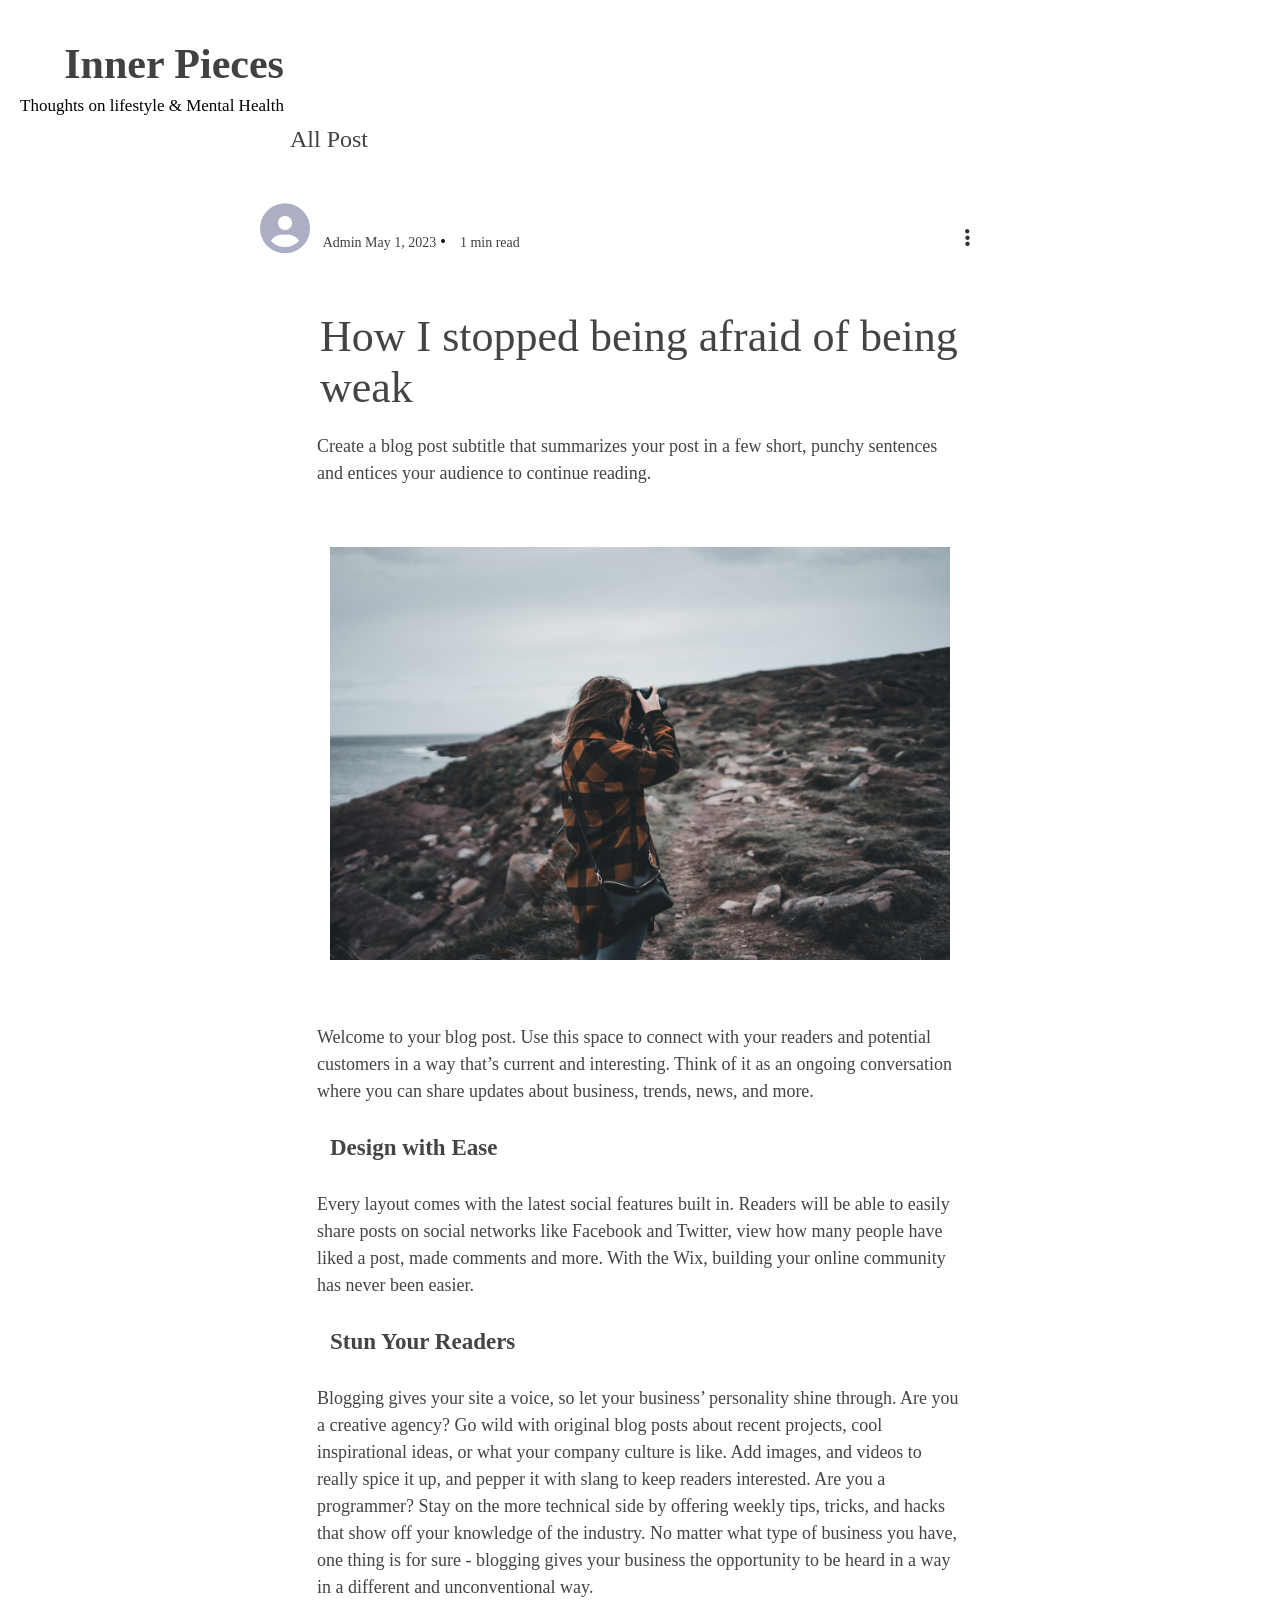
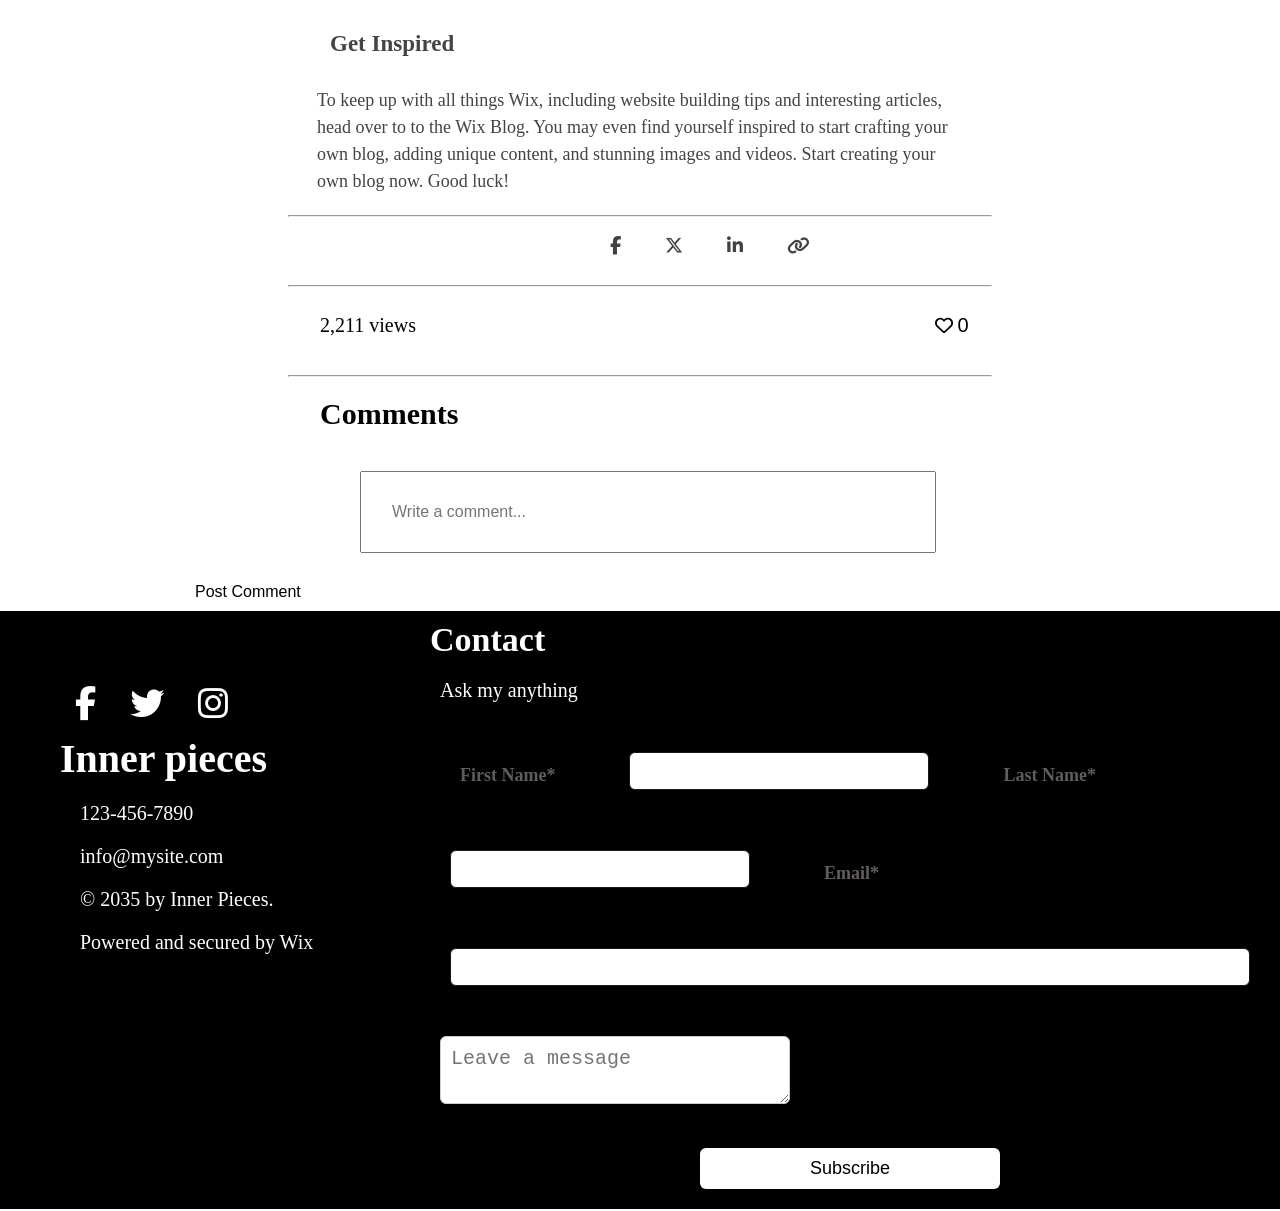
<file: thirdpost.html>
<!DOCTYPE html>
<html lang="en">
<head>
    <meta charset="UTF-8">
    <meta name="viewport" content="width=device-width, initial-scale=1.0">
    <title>Document</title>
    <link rel="stylesheet" href="thirdpost.css">
     <link rel="stylesheet" href="https://cdnjs.cloudflare.com/ajax/libs/font-awesome/6.7.2/css/all.min.css" integrity="sha512-Evv84Mr4kqVGRNSgIGL/F/aIDqQb7xQ2vcrdIwxfjThSH8CSR7PBEakCr51Ck+w+/U6swU2Im1vVX0SVk9ABhg==" crossorigin="anonymous" referrerpolicy="no-referrer" />
</head>
<body>
      <nav class="nav-bar">
    <div>
         <h1>Inner Pieces</h1>
    <p>Thoughts on lifestyle & Mental Health</p>
    </div>
    <ul id="menuList">
        <li><a href="index.html">Home</a></li>
         <li><a href="blog.html">Blog</a></li>
          <li><a href="contact.html">About</a></li>
           <li><a href="">Contact</a></li>
    </ul>
    <div  class="menu-icon" id="menuIcon"> 
        <i class="fa-solid fa-bars"></i>
    </div>
</nav>
<a href="./index.html">All Post</a>

<section>
    <div class="blog">
          <span>
          <i class="fa-solid fa-circle-user"></i> Admin May 1, 2023</span> • <span>1 min read</span>
            </div>
            <div class="share-menu">
  <button id="share-toggle" onclick="toggleShare()" title="Share Options">
    <i class="fas fa-ellipsis-v"></i>
  </button>
  <div id="share-icons" class="share-icons hidden">
    <a href="#" title="Facebook"><i class="fab fa-facebook-square"></i></a>
    <a href="#" title="Twitter"><i class="fab fa-twitter-square"></i></a>
    <a href="#" title="Copy Link" onclick="copyLink()"><i class="fas fa-link"></i></a>
  </div>
</div>
<div class="action">
  <h2>How I stopped being afraid of being weak</h2>
  <p>Create a blog post subtitle that summarizes your post in a few short, punchy sentences and entices your audience to continue reading.</p>
  <img src="./asses/img/img10.jpg" alt="">
  <p>Welcome to your blog post. Use this space to connect with your readers and potential customers in a way that’s current and interesting. Think of it as an ongoing conversation where you can share updates about business, trends, news, and more. </p>
  <h3>Design with Ease</h3>
  <p>Every layout comes with the latest social features built in. Readers will be able to easily share posts on social networks like Facebook and Twitter, view how many people have liked a post, made comments and more. With the Wix, building your online community has never been easier.</p>
  <h3>Stun Your Readers </h3>
  <p>Blogging gives your site a voice, so let your business’ personality shine through. Are you a creative agency? Go wild with original blog posts about recent projects, cool inspirational ideas, or what your company culture is like. Add images, and videos to really spice it up, and pepper it with slang to keep readers interested. Are you a programmer? Stay on the more technical side by offering weekly tips, tricks, and hacks that show off your knowledge of the industry. No matter what type of business you have, one thing is for sure - blogging gives your business the opportunity to be heard in a way in a different and unconventional way.  </p>
  <h3>Get Inspired</h3>
  <p>To keep up with all things Wix, including website building tips and interesting articles, head over to to the Wix Blog. You may even find yourself inspired to start crafting your own blog, adding unique content, and stunning images and videos. Start creating your own blog now. Good luck!</p>
  <hr>
   <a href="#" title="Facebook"><i class="fa-brands fa-facebook-f"></i></i></a>
    <a href="#" title="Twitter"><i class="fa-brands fa-x-twitter"></i></a>
    <a href="#" title="linkedin"><i class="fa-brands fa-linkedin-in"></i></a>
    <a href="#" title="Copy Link" onclick="copyLink()"><i class="fas fa-link"></i></a>
    <hr>
    <span>2,211 views</span>
     <button onclick="toggleLike()" id="like-btn">
      <i class="fa-regular fa-heart"></i> <span id="like-count">0</span> 
    </button>
     <hr>

    <h4>Comments</h4>
    
      <ul id="comment-list"></ul> 
    <div id="comment-section">
      <input type="text" id="comment-input" placeholder="Write a comment...">
      <button onclick="addComment()">Post Comment</button>
</div>
</section>
<footer class="main-footer">
    <div class="footer">
        <i class="fa-brands fa-facebook-f"></i>
        <i class="fa-brands fa-twitter"></i>
        <i class="fa-brands fa-instagram"></i>
        <h3>Inner pieces</h3>
    <p> 123-456-7890</p>
    <p> info@mysite.com</p>
    <p>© 2035 by Inner Pieces.</p>
    <p>  Powered and secured by Wix</p>
    </div>
    <div class="inside-footer">
        <h2>Contact</h2>
        <p>Ask my anything</p>
         <form id="newsletter-form" onsubmit="handleSubscribe(event)">
    <label for="firstName">First Name*</label>
    <input type="text" id="firstName" name="firstName" required>

    <label for="lastName">Last Name*</label>
    <input type="text" id="lastName" name="lastName" required>

    <label for="email">Email*</label>
    <input type="email" id="email" name="email" required>

     <textarea id="message" name="message" placeholder="Leave a message "></textarea>
    <button type="submit">Subscribe</button>
  </form>
    </div>
</footer>













<script src="./app.js"></script>
</body>
</html>
</file>
<file: about.css>
.nav-bar{
display: flex;
padding: 10px 20px;
  align-items: center;
    justify-content: space-between;
    margin-top: 30px;
}
.nav-bar ul{
    position: absolute;
    top: 100px;
    left: 0;
    right: 0;
    flex-direction: column;
    text-align: center;
    gap: 20px;
    list-style: none;
    font-size: 19px;
    background-color: white;
}
a{
  text-decoration: none;
  color: #414141;
  font-size: 20px;
  margin: 40px;
}
.nav-bar:hover  a{
      color: black;
}

.nav-bar ul li{
    padding: 20px;
    background-color: white;
}
.nav-bar a{
    text-decoration: none;
    color: black;
}
#menuList {
 transition: max-height 0.3s ease-out, opacity 0.3s ease-out;
  max-height: 0;
 opacity: 0;
        }
 #menuList.open {
  max-height: 300px; 
 opacity: 1;
 }
.nav-bar h1{
    font-size: 37px;
    color: #120202;
}
.nav-bar p{
    font-size: 17px;
    margin-top: 8px;
}
.menu-icon i{
    color: #414141;
     font-size: 35px;
     display: block;
}

.about{
 background-color: rgb(240 209 201 / 32%);
}
.about img{
    width: 100%;
    height: 100%;
    position: 50% 50%;
   

}
.about h2{
    text-align: center;
    font-size: 29px;
    margin: 30px;
      color: #322e2e;
}
.about p{
    width: 320px;
    text-align: center;
     color: #322e2e;
     font-size: 20px;
     padding: 0 10px;
     margin: 10px 30px;
}

#newsletter-form input[type="text"],
#newsletter-form input[type="email"] {
    padding: 5px;
border: none;
  border-color: none;
  width: 240px;
    color: #322e2e;
    margin: 10px;
   
  
}

#newsletter-form button {
    display: flex;
    justify-content: center;
    align-items: center;
    text-align: center;
    margin: 0 auto;
    padding: 15px 0;
    margin-top: 0px;
    margin-bottom: 20px;
    background: white;
    border-color: rgb(206, 206, 206);
    width: 200px;
    color: black;
    font-size: 18px;
    border-radius: px;
    cursor: pointer;
}

#newsletter-form button:hover {
    background: black;
    color: white;
}

#newsletter-form textarea {
    padding: 10px;
    font-size: 20px;
    border: px solid #ccc;
    width: 100%;
    max-width: 350px;
    margin: 20px;
}

.main-footer {
    background-color: black;
    color: white;
}

.main-footer i {
    font-size: 34px;
    margin: 15px;
    color: white;
}

.main-footer h3 {
    font-size: 40px;
}

.main-footer p {
    margin: 20PX;
    font-size: 20px;
}

.inside-footer h2 {
    font-size: 34px;
    margin: 10px;
}

@media screen and (min-width: 992px){

   .nav-bar ul {
          position: static;
        list-style: none;
        gap: 50px;
        display: flex;
        flex-direction: row;
        justify-content: space-between;
      
        padding: 20px 160px; 
        background-color: transparent;
}
.nav-bar ul li {
color: black;
padding: 0;
display: inline-block;
}
.nav-bar h1{
    font-size: 42px;
}

.nav-bar a {
    text-decoration: none;
    color: black;
}

.menu-icon {
    display: none;
}
#menuList {
    opacity: 100;
}
    .about {
    background: none;
    display: grid;
    grid-template-columns: 1fr 1fr;
    
}
.about img{
    background-color: rgb(240 209 201 / 32%); 
    width: 100%;
    padding: 110px 50px;
  
    height: 70%;
}
.about h2{
    font-size: 50px;
  margin-top: 60px;
}
.about p{
    font-size: 14px;
    text-align: start;
    margin: 0 auto;
    line-height: 1.5;
    width: 410px;
   padding: 20px ;
   font-weight: 100;
}
 .newsletter-section h2 {
        width: 90%;
        font-size: 60px;
        color: #322e2e;
    }

    .newsletter-section p {
        width: 90%;
        color: #322e2e;
    }

    .newsletter { 
        padding:  0 270px;
    }

.newsletter hr{
   width: 700px;
}
    #newsletter-form input[type="text"],
    #newsletter-form input[type="email"] {
          display: grid;
     grid-template-columns: 1fr;

        padding: 1px;
        font-size: 30px;
        width: 400px;

    }

   

    #newsletter-form button {
        width: 200px;
        padding: 10px;
        margin-left: 90px;

    }

    .main-footer {
        display: grid;
        grid-template-columns: 1fr 1fr;
    }

    .footer {
        margin: 60px;
    }

    .newsletter-form textarea {
        max-width: 600px;
    }


.main-footer {
display: grid;
grid-template-columns: 1fr 1fr;
}
.footer{
    margin: 60px;
}
.newsletter-form textarea{
   max-width: 600px;
}


}
</file>
<file: blog.css>
*{
    padding: 0;
    margin: 0;
    box-sizing: border-box;
}
.nav-bar{
display: flex;
padding: 10px 20px;
  align-items: center;
    justify-content: space-between;
    margin-top: 30px;
}
.nav-bar ul{
    position: absolute;
    top: 100px;
    left: 0;
    right: 0;
    flex-direction: column;
    text-align: center;
    gap: 20px;
    list-style: none;
    font-size: 19px;
}
.nav-bar:hover li{
      color: #e62214;
}

.nav-bar ul li{
    padding: 20px;
    background-color: white;
}
.nav-bar a{
    text-decoration: none;
    color: black;
}
#menuList {
 transition: max-height 0.3s ease-out, opacity 0.3s ease-out;
  max-height: 0;
 opacity: 0;
        }
 #menuList.open {
  max-height: 300px; 
 opacity: 1;
 }
.nav-bar h1{
    font-size: 37px;
    color: #414141;
}
.nav-bar p{
    font-size: 17px;
    margin-top: 8px;
}
.menu-icon i{
    font-size: 24px;
}
a{
  text-decoration: none;
  color: black;

}

.blog-container {
      max-width: 800px;
      margin: 20px auto;
      padding: 0 20px;
     
    }

    .blog-post {
      padding: 20px;
      margin-bottom: 25px;
      border-radius: 8px;
    }

    .blog-container img {
      width: 100%;
      max-height: 200px;
      object-fit: cover;
      margin-bottom: 15px;
    }

    .blog-container h2 {
      margin: 0 0 10px;
    color: #333;
    }

    .blog-container .meta {
      font-size: 19px;
      margin: 10px;
      color: #6b7280;
      margin-bottom: 10px;
    
    }

    .blog-container .description {
        line-height: 1.5;
         color: #6b7280;
      font-size: 1em;
      margin-bottom: 10px;
      font-weight: 400;
    }
  .blog-container p{
        line-height: 1.5;
         color: #6b7280;
      font-size: 19px;
     margin: 10px;
    }
    .blog-container h2{
        line-height: 1.5;
         color: #6b7280;
      font-size: 19px;
     margin: 10px;
    }
    .blog-post .comments {
      font-size: 0.9em;
      color: #9ca3af;
    }
    .blog-link {
  text-decoration: none;      
  color: inherit;             
  display: block;             
  transition: transform 0.2s ease;
}

.blog-link:hover {
  transform: scale(1.02);     
  box-shadow: 0 4px 20px rgba(0,0,0,0.1);
}
.extras {
    margin: 10px 10px;
}

#comment-section {
  margin-top: 2rem;
  border-top: 1px solid #ddd;
  padding-top: 1rem;
  margin: 40px;
}
#comment-list p {
  padding: 5px 10px;
  background: #f1f1f1;
  border-radius: 5px;
  margin: 0.5rem 0;
}
input {
  width: 100%;
  padding: 0.5rem;
  margin: 0.5rem 0;
}
button {
 margin: 0 auto;
  padding: 0.5rem 1rem;
  background:  #625d5d;
  color: white;
  border: none;
  cursor: pointer;
}
.newsletter-section h2 {
    text-align: center;
    font-size: 45px;
    width: 300px;
    margin: 30px;
    color: #322e2e;
}

.newsletter-section p {
    width: 280px;
    color: #322e2e;
    text-align: center;
    font-size: 24px;
    margin: 30px;
}


#newsletter-form label {
    font-weight: bold;
    color: #625d5d;
    font-size: 18px;
    margin: 20px;
}

.checkbox-group {
    display: flex;
    align-items: center;
    gap: 5px;
   padding: 30px;


}

#newsletter-form input[type="text"],
#newsletter-form input[type="email"] {
    padding: 5px;
border: none;
  border-color: none;
  width: 240px;
    color: #322e2e;
    margin: 10px;
   
  
}

#newsletter-form button {
    display: flex;
    justify-content: center;
    align-items: center;
    text-align: center;
    margin: 0 auto;
    padding: 15px 0;
    margin-top: 0px;
    margin-bottom: 20px;
    background: white;
    border-color: rgb(206, 206, 206);
    width: 200px;
    color: black;
    font-size: 18px;
    border-radius: px;
    cursor: pointer;
}

#newsletter-form button:hover {
    background: black;
    color: white;
}

#newsletter-form textarea {
    padding: 10px;
    font-size: 20px;
    border: px solid #ccc;
    width: 100%;
    max-width: 350px;
    margin: 20px;
}

.main-footer {
    background-color: black;
    color: white;
}

.main-footer i {
    font-size: 34px;
    margin: 15px;
    color: white;
}

.main-footer h3 {
    font-size: 40px;
}

.main-footer p {
    margin: 20PX;
    font-size: 20px;
}

.inside-footer h2 {
    font-size: 34px;
    margin: 10px;
}






 @media screen and (min-width: 992px){  
    .nav-bar ul {
    position: static;
        list-style: none;
        gap: 50px;
        display: flex;
        flex-direction: row;
        justify-content: space-between;
        padding: 20px 120px; 
        background-color: transparent;
 
}
.nav-bar ul li {
display: inline-block;
line-height: 10px;
margin: -20px 60px;
padding: 0;
}
.nav-bar h1{
    font-size: 42px;
}

.nav-bar a {
    text-decoration: none;
    color: black;
}

.menu-icon {
    display: none;
}
  .blog-container img {
      width: 100%;
      max-height: 100%;
     height: 100%;
    
      object-fit: cover;
      margin-bottom: 5px;
    }
 .blog-container {
    display: grid;
    grid-template-columns: 1fr 1fr;
    column-gap: 20px;
      background-color: #fff;
      padding: 10px;
      margin-bottom: 25px;
      border-radius: 8px;
      box-shadow: 0 1px 4px rgba(0, 0, 0, 0.1);
    }


#menuList{
        opacity: 100;
    }
     .newsletter-section h2 {
        width: 90%;
        font-size: 60px;
        color: #322e2e;
    }

    .newsletter-section p {
        width: 90%;
        color: #322e2e;
    }

    .newsletter { 
        padding:  0 270px;
    }

.newsletter hr{
   width: 700px;
}
    #newsletter-form input[type="text"],
    #newsletter-form input[type="email"] {
          display: grid;
     grid-template-columns: 1fr;
        padding: 1px;
        font-size: 30px;
        width: 400px;

    }
    #newsletter-form button {
        width: 200px;
        padding: 10px;
        margin-left: 90px;

    }

    .main-footer {
        display: grid;
        grid-template-columns: 1fr 1fr;
    }

    .footer {
        margin: 60px;
    }

    .newsletter-form textarea {
        max-width: 600px;
    }

    

 }
</file>
<file: contact.css>
a{
    text-decoration: none;
    color: black;
    font-size: 30px;
}
#comment-section {
  margin-top: 30px;
}

#comment-list {
  list-style: none;
  padding-left: 0;
}

#comment-list li {
  background: #eef;
  margin-bottom: 10px;
  padding: 10px;
  border-radius: 5px;
}

#comment-input {
  width: 75%;
  padding: 30px;
  margin: 20px;
  margin-top: 10px;
  font-size: 1rem;
}

button {
  padding: 10px 15px;
  background: black;
  color: white;
  border: none;
  font-size: 1rem;
  border-radius: 5px;
  cursor: pointer;
}

button:hover {
  background: black;
  color: white;
}
.action h4{
    margin: 20px;
    font-size: 30px;
}
.newsletter{
    display: grid;
    grid-template-columns: 1fr 1fr 1fr;

}
#newsletter-form label {
  font-weight: bold;
  color: #625d5d;
  font-size: 18px;
  margin: 40px;
}
.checkbox-group {
  display: flex;
  align-items: center;
  gap: 5px;
  
  
}
#newsletter-form input[type="text"],
#newsletter-form input[type="email"] {
  padding: 10px;
  border: 1px solid #211616;
  border-radius: 6px;
  color: #322e2e;
  margin: 10px;
  font-size:  8px;
  width: 300px;
}
#newsletter-form button {
    display: flex;
    justify-content: center;
    align-items: center;
    text-align: center;
    margin: 0 auto; 
  padding: 15px 0;
  margin-top: 20px;
  margin-bottom: 20px;
  background: rgb(33, 30, 30);
  border-color: black;
  width: 200px;
  color: black;
  font-size: 18px;
  border-radius: 6px;
  cursor: pointer;
}

#newsletter-form button:hover {
  background: rgb(47, 32, 32);
  color: white;
}

#newsletter-form textarea {
  padding: 10px;
  font-size: 20px;
  border: 1px solid #ccc;
  border-radius: 6px;
  width: 100%;
  max-width: 350px;
  margin: 20px;
}
.main-footer{
   background-color: black;
   color: white;
}
.main-footer  i{
    font-size: 34px;
    margin: 15px;
    color: white;
}
.main-footer h3{
    font-size: 40px;
}
.main-footer p{
    margin: 20PX;
    font-size: 20px;
}
.inside-footer h2{
    font-size: 34px;
    margin: 10px;
}

 @media screen and (min-width: 992px){
    comment-section {
  margin-top: 30px;
}

#comment-list {
  list-style: none;
  padding-left: 0;
}

#comment-list li {
  background: #eef;
  margin-bottom: 10px;
  padding: 10px;
  border-radius: 5px;
}

#comment-input {
  width: 45%;
  padding: 30px;
  margin: 20px 360px;
  margin-top: 10px;
  font-size: 1rem;
}

button {
  padding: 10px 15px;
 
  color: white;
  border: none;
  font-size: 1rem;
  border-radius: 5px;
  cursor: pointer;
}

.action h4{
    margin: 20px 320px;
    font-size: 30px;
}
 .newsletter-section h2 {
        width: 90%;
        font-size: 60px;
        color: #322e2e;
    }

    .newsletter-section p {
        width: 90%;
        color: #322e2e;
    }

    .newsletter { 
        padding:  0 270px;
    }

.newsletter hr{
   width: 700px;
}
    #newsletter-form input[type="text"],
    #newsletter-form input[type="email"] {
          display: grid;
     grid-template-columns: 1fr;

        padding: 1px;
        font-size: 30px;
        width: 400px;

    }

   

    #newsletter-form button {
        width: 200px;
        padding: 10px;
        margin-left: 90px;

    }

    .main-footer {
        display: grid;
        grid-template-columns: 1fr 1fr;
    }

    .footer {
        margin: 60px;
    }

    .newsletter-form textarea {
        max-width: 600px;
    }


.main-footer {
display: grid;
grid-template-columns: 1fr 1fr;
}
.footer{
    margin: 60px;
}
.newsletter-form textarea{
   max-width: 600px;
}

 

 
 }
</file>
<file: fifthpost.css>
*{
    padding: 0;
    margin: 0;
    box-sizing: border-box;
}
.nav-bar{
display: flex;
padding: 10px 20px;
  align-items: center;
    justify-content: space-between;
    margin-top: 30px;
}
.nav-bar ul{
    position: absolute;
    top: 100px;
    left: 0;
    right: 0;
    flex-direction: column;
    text-align: center;
    gap: 20px;
    list-style: none;
    font-size: 19px;
    /* overflow: hidden; */
}
.nav-bar:hover li{
      color: #e62214;
}

.nav-bar ul li{
    padding: 20px;
    background-color: white;
}
.nav-bar a{
    text-decoration: none;
    color: black;
}
#menuList {
 transition: max-height 0.3s ease-out, opacity 0.3s ease-out;
  max-height: 0;
 overflow: hidden;
 opacity: 0;
        }
 #menuList.open {
  max-height: 300px; 
 opacity: 1;
 }
.nav-bar h1{
    font-size: 37px;
    color: #414141;
}
.nav-bar p{
    font-size: 17px;
    margin-top: 8px;
}
.menu-icon i{
     color: #414141;
     font-size: 35px;
     display: block;
}
a{
    font-size: 24px;
   padding: 20px;
    text-decoration: none;
    color: #414141;
}
.blog{
    margin-top: 40px;
}
.blog  i{
   color: #acafc4;
     font-size: 50px;
   margin: 10px;
}

.blog span{
    margin-top: 30px;
      color: #414141;
      font-size: 18px;
      margin-left: 10px;
      font-size: 14px;
}
.share-menu i{
   position: relative;
   left: 400px;
   top: -35px;
   font-size: 30px;
}



#share-toggle {
  background: none;
  border: none;
  font-size: 24px;
  cursor: pointer;
  color: #333;
}


.share-icons {
    position: relative;
    display: flex;
    flex-direction: row;
  background: white;
  border: 1px solid #ccc;
  padding: 10px 40px;
}

.hidden {
  display: none;
}

.share-icons a {
   margin-top: 30px;
    position: relative;
    left: -400px;
  color: #444;
  font-size: 24px;
  text-decoration: none;
  transition: color 0.3s;
}

.share-icons a:hover {
  color: #8b8f94;
}
.action h2{
    align-items: start;
    font-size: 34px;
   width: 290px;
   margin: 0 30px;
    color: #444;
}
.action p{
    font-size: 20px;
    line-height: 1.5;
      margin: 20px 30px;  
       color: #444;
}
.action img{
    width: 100%;
    height: 100%;
    padding: 0 20px;
}
.action h3{
    margin: 10px 30px;
    font-size: 23px;
     color: #444;
}
.action i{
  
    margin-top: 10px;
    font-size: 30px;

}
.action span{
    font-size: 20px;
    margin-left: 20px;
}
.action button{
     background: none;
  border: none;
  color: #444;
  margin-left: 180px;
  font-size: 1rem;
  cursor: pointer;
}
#comment-section {
  margin-top: 30px;
}

#comment-list {
  list-style: none;
  padding-left: 0;
}

#comment-list li {
  background: #eef;
  margin-bottom: 10px;
  padding: 10px;
  border-radius: 5px;
}

#comment-input {
  width: 85%;
  padding: 30px;
  margin: 20px;
  margin-top: 10px;
  font-size: 1rem;
}

button {
  padding: 10px 15px;
  background: black;
  color: white;
  border: none;
  font-size: 1rem;
  border-radius: 5px;
  cursor: pointer;
}

button:hover {
  background: black;
  color: white;
}
.action h4{
    margin: 20px;
    font-size: 30px;
}
.newsletter{
    display: grid;
    grid-template-columns: 1fr 1fr 1fr;

}
#newsletter-form label {
  font-weight: bold;
  color: #625d5d;
  font-size: 18px;
  margin: 40px;
}
.checkbox-group {
  display: flex;
  align-items: center;
  gap: 5px;
  
  
}
#newsletter-form input[type="text"],
#newsletter-form input[type="email"] {
  padding: 10px;
  border: 1px solid #211616;
  border-radius: 6px;
  color: #322e2e;
  margin: 10px;
  font-size:  8px;
  width: 400px;
}
#newsletter-form button {
    display: flex;
    justify-content: center;
    align-items: center;
    text-align: center;
    margin: 0 auto; 
  padding: 15px 0;
  margin-top: 20px;
  margin-bottom: 20px;
  background: white;
  border-color: black;
  width: 200px;
  color: black;
  font-size: 18px;
  border-radius: 6px;
  cursor: pointer;
}

#newsletter-form button:hover {
  background: black;
  color: white;
}

#newsletter-form textarea {
  padding: 10px;
  font-size: 20px;
  border: 1px solid #ccc;
  border-radius: 6px;
  /* resize: vertical; */
  width: 100%;
  max-width: 350px;
  margin: 20px;
}
.main-footer{
   background-color: black;
   color: white;
}
.main-footer  i{
    font-size: 34px;
    margin: 15px;
    color: white;
}
.main-footer h3{
    font-size: 40px;
}
.main-footer p{
    margin: 20PX;
    font-size: 20px;
}
.inside-footer h2{
    font-size: 34px;
    margin: 10px;
}


 @media screen and (min-width: 992px){
   /* *{
        border: 1px solid;
    } */

    .nav-bar {
        display: inline;
    display: flex;
       padding: 10px 20px;
    align-items: end;
    text-align: end;
    justify-content: space-between;
    margin-top: 30px;
  
}
    nav-bar ul {
    display: flex;
    list-style: none;
    gap: 30px;
}
.nav-bar ul li {
display: inline-block;
line-height: 10px;
margin: -20px 60px;
padding: 0;
}
.nav-bar h1{
    font-size: 42px;
}

.nav-bar a {
    text-decoration: none;
    color: black;
}

.menu-icon {
    display: none;
}

.menu-icon i {
    color: #e62214;
    font-size: 30px;
}
.personals{
    display: grid;
    grid-template-columns: 1fr 1fr;
    margin-top: 90px;
}
a{
    font-size: 24px;
  position: relative;
  left: 270px;
    text-decoration: none;
    color: #414141;
}
.menu-icon i{
  
     color: #414141;
     font-size: 35px;
     display: block;
}
a{
    font-size: 24px;
   padding: 20px;
    text-decoration: none;
    color: #414141;
}
.share-icons a {
   margin-top: 31px;
 padding: 30px;
    position: relative;
    left: -400px;
  color: #444;
  font-size: 34px;
  text-decoration: none;
  transition: color 0.3s;
}
.blog{
    margin-top: 40px;
   margin-left: 240px;
}

.share-menu i{
   position: relative;
   left: 950px;
   top: -50px;
   font-size: 20px;
}

.action h2{
    font-size: 44px;
   width: 50%;
   margin: 0 320px;
   font-weight: 100;
    color: #444;
}
.action p{
    width: 55%;
    font-size: 18px;
    padding: 0 27px;
    line-height: 1.5;
      margin: 20px 290px;  
       color: #444;
}
.action img{
    width: 50%;
    height: 50%;
   margin: 40px 320px;
    padding: 0 10px;
}
.action h3{

    margin: 30px 330px;
    font-size: 23px;
     color: #444;
}
.action i{
    text-align: center;
position: relative;
left: 320px;
  margin: 30px 0px;
    margin-top: 20px ;
    font-size: 18px;

}
hr{
    width: 55%;
  margin: 0 auto;
}
.action span{
    font-size: 20px;
    margin-left: 320px;
    margin-top: 10px;
}
.action button{
     background: none;
  border: none;
  color: black;
  margin-left: 180px;
  font-size: 1rem;
  cursor: pointer;
}
#comment-section {
  margin-top: 30px;
}

#comment-list {
  list-style: none;
  padding-left: 0;
}

#comment-list li {
  background: #eef;
  margin-bottom: 10px;
  padding: 10px;
  border-radius: 5px;
}

#comment-input {
  width: 45%;
  padding: 30px;
  margin: 20px 360px;
  margin-top: 10px;
  font-size: 1rem;
}

button {
  padding: 10px 15px;
 
  color: white;
  border: none;
  font-size: 1rem;
  border-radius: 5px;
  cursor: pointer;
}

/* button:hover {
  background: black;
  color: white;
} */
.action h4{
    margin: 20px 320px;
    font-size: 30px;
}
.newsletter{
    display: grid;
    grid-template-columns: 1fr  ;
    padding:  70px;
}
#newsletter-form input[type="text"],
#newsletter-form input[type="email"] {
 padding: 1px;
  margin: 30px;
  font-size: 30px;
  width: 300px;
 
}
#newsletter-form input[type="email"] {
  width: 800px;
}
#newsletter-form button {
    width: 300px;
    padding: 10px;
  
}
.main-footer {
display: grid;
grid-template-columns: 1fr 1fr;
}
.footer{
    margin: 60px;
}
.newsletter-form textarea{
   max-width: 600px;
}

 }
</file>
<file: firstpost.css>
*{
    padding: 0;
    margin: 0;
    box-sizing: border-box;
}
.nav-bar{
display: flex;
padding: 10px 20px;
  align-items: center;
    justify-content: space-between;
    margin-top: 30px;
}
.nav-bar ul{
    position: absolute;
    top: 100px;
    left: 0;
    right: 0;
    flex-direction: column;
    text-align: center;
    gap: 20px;
    list-style: none;
    font-size: 19px;
    /* overflow: hidden; */
}
.nav-bar:hover li{
      color: #e62214;
}

.nav-bar ul li{
    padding: 20px;
    background-color: white;
}
.nav-bar a{
    text-decoration: none;
    color: black;
}
#menuList {
 transition: max-height 0.3s ease-out, opacity 0.3s ease-out;
  max-height: 0;
 overflow: hidden;
 opacity: 0;
        }
 #menuList.open {
  max-height: 300px; 
 opacity: 1;
 }
.nav-bar h1{
    font-size: 37px;
    color: #414141;
}
.nav-bar p{
    font-size: 17px;
    margin-top: 8px;
}
.menu-icon i{
     color: #414141;
     font-size: 35px;
     display: block;
}
a{
    font-size: 24px;
   padding: 20px;
    text-decoration: none;
    color: #414141;
}
.blog{
    margin-top: 40px;
}
.blog  i{
   color: #acafc4;
     font-size: 50px;
   margin: 10px;
}

.blog span{
    margin-top: 30px;
      color: #414141;
      font-size: 18px;
      margin-left: 10px;
      font-size: 14px;
}
.share-menu i{
   position: relative;
   left: 400px;
   top: -35px;
   font-size: 30px;
}



#share-toggle {
  background: none;
  border: none;
  font-size: 24px;
  cursor: pointer;
  color: #333;
}


.share-icons {
    position: relative;
    display: flex;
    flex-direction: row;
  background: white;
  border: 1px solid #ccc;
  padding: 10px 40px;
}

.hidden {
  display: none;
}

.share-icons a {
   margin-top: 30px;
    position: relative;
    left: -400px;
  color: #444;
  font-size: 24px;
  text-decoration: none;
  transition: color 0.3s;
}

.share-icons a:hover {
  color: #8b8f94;
}
.action h2{
    align-items: start;
    font-size: 34px;
   width: 290px;
   margin: 0 30px;
    color: #444;
}
.action p{
    font-size: 20px;
    line-height: 1.5;
      margin: 20px 30px;  
       color: #444;
}
.action img{
    width: 100%;
    height: 100%;
    padding: 0 20px;
}
.action h3{
    margin: 10px 30px;
    font-size: 23px;
     color: #444;
}
.action i{
  
    margin-top: 10px;
    font-size: 30px;

}
.action span{
    font-size: 20px;
    margin-left: 20px;
}
.action button{
     background: none;
  border: none;
  color: #444;
  margin-left: 180px;
  font-size: 1rem;
  cursor: pointer;
}
#comment-section {
  margin-top: 30px;
}

#comment-list {
  list-style: none;
  padding-left: 0;
}

#comment-list li {
  background: #eef;
  margin-bottom: 10px;
  padding: 10px;
  border-radius: 5px;
}

#comment-input {
  width: 85%;
  padding: 30px;
  margin: 20px;
  margin-top: 10px;
  font-size: 1rem;
}

button {
  padding: 10px 15px;
  background: black;
  color: white;
  border: none;
  font-size: 1rem;
  border-radius: 5px;
  cursor: pointer;
}

button:hover {
  background: black;
  color: white;
}
.action h4{
    margin: 20px;
    font-size: 30px;
}
.newsletter{
    display: grid;
    grid-template-columns: 1fr 1fr 1fr;

}
#newsletter-form label {
  font-weight: bold;
  color: #625d5d;
  font-size: 18px;
  margin: 40px;
}
.checkbox-group {
  display: flex;
  align-items: center;
  gap: 5px;
  
  
}
#newsletter-form input[type="text"],
#newsletter-form input[type="email"] {
  padding: 10px;
  border: 1px solid #211616;
  border-radius: 6px;
  color: #322e2e;
  margin: 10px;
  font-size:  8px;
  width: 400px;
}
#newsletter-form button {
    display: flex;
    justify-content: center;
    align-items: center;
    text-align: center;
    margin: 0 auto; 
  padding: 15px 0;
  margin-top: 20px;
  margin-bottom: 20px;
  background: white;
  border-color: black;
  width: 200px;
  color: black;
  font-size: 18px;
  border-radius: 6px;
  cursor: pointer;
}

#newsletter-form button:hover {
  background: black;
  color: white;
}

#newsletter-form textarea {
  padding: 10px;
  font-size: 20px;
  border: 1px solid #ccc;
  border-radius: 6px;
  /* resize: vertical; */
  width: 100%;
  max-width: 350px;
  margin: 20px;
}
.main-footer{
   background-color: black;
   color: white;
}
.main-footer  i{
    font-size: 34px;
    margin: 15px;
    color: white;
}
.main-footer h3{
    font-size: 40px;
}
.main-footer p{
    margin: 20PX;
    font-size: 20px;
}
.inside-footer h2{
    font-size: 34px;
    margin: 10px;
}


 @media screen and (min-width: 992px){
   /* *{
        border: 1px solid;
    } */

    .nav-bar {
        display: inline;
    display: flex;
       padding: 10px 20px;
    align-items: end;
    text-align: end;
    justify-content: space-between;
    margin-top: 30px;
  
}
    nav-bar ul {
    display: flex;
    list-style: none;
    gap: 30px;
}
.nav-bar ul li {
display: inline-block;
line-height: 10px;
margin: -20px 60px;
padding: 0;
}
.nav-bar h1{
    font-size: 42px;
}

.nav-bar a {
    text-decoration: none;
    color: black;
}

.menu-icon {
    display: none;
}

.menu-icon i {
    color: #e62214;
    font-size: 30px;
}
.personals{
    display: grid;
    grid-template-columns: 1fr 1fr;
    margin-top: 90px;
}
a{
    font-size: 24px;
  position: relative;
  left: 270px;
    text-decoration: none;
    color: #414141;
}
.menu-icon i{
  
     color: #414141;
     font-size: 35px;
     display: block;
}
a{
    font-size: 24px;
   padding: 20px;
    text-decoration: none;
    color: #414141;
}
.share-icons a {
   margin-top: 31px;
 padding: 30px;
    position: relative;
    left: -400px;
  color: #444;
  font-size: 34px;
  text-decoration: none;
  transition: color 0.3s;
}
.blog{
    margin-top: 40px;
   margin-left: 240px;
}

.share-menu i{
   position: relative;
   left: 950px;
   top: -50px;
   font-size: 20px;
}

.action h2{
    font-size: 44px;
   width: 50%;
   margin: 0 320px;
   font-weight: 100;
    color: #444;
}
.action p{
    width: 55%;
    font-size: 18px;
    padding: 0 27px;
    line-height: 1.5;
      margin: 20px 290px;  
       color: #444;
}
.action img{
    width: 50%;
    height: 50%;
   margin: 40px 320px;
    padding: 0 10px;
}
.action h3{

    margin: 30px 330px;
    font-size: 23px;
     color: #444;
}
.action i{
    text-align: center;
position: relative;
left: 320px;
  margin: 30px 0px;
    margin-top: 20px ;
    font-size: 18px;

}
hr{
    width: 55%;
  margin: 0 auto;
}
.action span{
    font-size: 20px;
    margin-left: 320px;
    margin-top: 10px;
}
.action button{
     background: none;
  border: none;
  color: black;
  margin-left: 180px;
  font-size: 1rem;
  cursor: pointer;
}
#comment-section {
  margin-top: 30px;
}

#comment-list {
  list-style: none;
  padding-left: 0;
}

#comment-list li {
  background: #eef;
  margin-bottom: 10px;
  padding: 10px;
  border-radius: 5px;
}

#comment-input {
  width: 45%;
  padding: 30px;
  margin: 20px 360px;
  margin-top: 10px;
  font-size: 1rem;
}

button {
  padding: 10px 15px;
 
  color: white;
  border: none;
  font-size: 1rem;
  border-radius: 5px;
  cursor: pointer;
}

/* button:hover {
  background: black;
  color: white;
} */
.action h4{
    margin: 20px 320px;
    font-size: 30px;
}
.newsletter{
    display: grid;
    grid-template-columns: 1fr  ;
    padding:  70px;
}
#newsletter-form input[type="text"],
#newsletter-form input[type="email"] {
 padding: 1px;
  margin: 30px;
  font-size: 30px;
  width: 300px;
 
}
#newsletter-form input[type="email"] {
  width: 800px;
}
#newsletter-form button {
    width: 300px;
    padding: 10px;
  
}
.main-footer {
display: grid;
grid-template-columns: 1fr 1fr;
}
.footer{
    margin: 60px;
}
.newsletter-form textarea{
   max-width: 600px;
}

 }
</file>
<file: forthpost.css>
*{
    padding: 0;
    margin: 0;
    box-sizing: border-box;
}
.nav-bar{
display: flex;
padding: 10px 20px;
  align-items: center;
    justify-content: space-between;
    margin-top: 30px;
}
.nav-bar ul{
    position: absolute;
    top: 100px;
    left: 0;
    right: 0;
    flex-direction: column;
    text-align: center;
    gap: 20px;
    list-style: none;
    font-size: 19px;
    /* overflow: hidden; */
}
.nav-bar:hover li{
      color: #e62214;
}

.nav-bar ul li{
    padding: 20px;
    background-color: white;
}
.nav-bar a{
    text-decoration: none;
    color: black;
}
#menuList {
 transition: max-height 0.3s ease-out, opacity 0.3s ease-out;
  max-height: 0;
 overflow: hidden;
 opacity: 0;
        }
 #menuList.open {
  max-height: 300px; 
 opacity: 1;
 }
.nav-bar h1{
    font-size: 37px;
    color: #414141;
}
.nav-bar p{
    font-size: 17px;
    margin-top: 8px;
}
.menu-icon i{
     color: #414141;
     font-size: 35px;
     display: block;
}
a{
    font-size: 24px;
   padding: 20px;
    text-decoration: none;
    color: #414141;
}
.blog{
    margin-top: 40px;
}
.blog  i{
   color: #acafc4;
     font-size: 50px;
   margin: 10px;
}

.blog span{
    margin-top: 30px;
      color: #414141;
      font-size: 18px;
      margin-left: 10px;
      font-size: 14px;
}
.share-menu i{
   position: relative;
   left: 400px;
   top: -35px;
   font-size: 30px;
}



#share-toggle {
  background: none;
  border: none;
  font-size: 24px;
  cursor: pointer;
  color: #333;
}


.share-icons {
    position: relative;
    display: flex;
    flex-direction: row;
  background: white;
  border: 1px solid #ccc;
  padding: 10px 40px;
}

.hidden {
  display: none;
}

.share-icons a {
   margin-top: 30px;
    position: relative;
    left: -400px;
  color: #444;
  font-size: 24px;
  text-decoration: none;
  transition: color 0.3s;
}

.share-icons a:hover {
  color: #8b8f94;
}
.action h2{
    align-items: start;
    font-size: 34px;
   width: 290px;
   margin: 0 30px;
    color: #444;
}
.action p{
    font-size: 20px;
    line-height: 1.5;
      margin: 20px 30px;  
       color: #444;
}
.action img{
    width: 100%;
    height: 100%;
    padding: 0 20px;
}
.action h3{
    margin: 10px 30px;
    font-size: 23px;
     color: #444;
}
.action i{
  
    margin-top: 10px;
    font-size: 30px;

}
.action span{
    font-size: 20px;
    margin-left: 20px;
}
.action button{
     background: none;
  border: none;
  color: #444;
  margin-left: 180px;
  font-size: 1rem;
  cursor: pointer;
}
#comment-section {
  margin-top: 30px;
}

#comment-list {
  list-style: none;
  padding-left: 0;
}

#comment-list li {
  background: #eef;
  margin-bottom: 10px;
  padding: 10px;
  border-radius: 5px;
}

#comment-input {
  width: 85%;
  padding: 30px;
  margin: 20px;
  margin-top: 10px;
  font-size: 1rem;
}

button {
  padding: 10px 15px;
  background: black;
  color: white;
  border: none;
  font-size: 1rem;
  border-radius: 5px;
  cursor: pointer;
}

button:hover {
  background: black;
  color: white;
}
.action h4{
    margin: 20px;
    font-size: 30px;
}
.newsletter{
    display: grid;
    grid-template-columns: 1fr 1fr 1fr;

}
#newsletter-form label {
  font-weight: bold;
  color: #625d5d;
  font-size: 18px;
  margin: 40px;
}
.checkbox-group {
  display: flex;
  align-items: center;
  gap: 5px;
  
  
}
#newsletter-form input[type="text"],
#newsletter-form input[type="email"] {
  padding: 10px;
  border: 1px solid #211616;
  border-radius: 6px;
  color: #322e2e;
  margin: 10px;
  font-size:  8px;
  width: 400px;
}
#newsletter-form button {
    display: flex;
    justify-content: center;
    align-items: center;
    text-align: center;
    margin: 0 auto; 
  padding: 15px 0;
  margin-top: 20px;
  margin-bottom: 20px;
  background: white;
  border-color: black;
  width: 200px;
  color: black;
  font-size: 18px;
  border-radius: 6px;
  cursor: pointer;
}

#newsletter-form button:hover {
  background: black;
  color: white;
}

#newsletter-form textarea {
  padding: 10px;
  font-size: 20px;
  border: 1px solid #ccc;
  border-radius: 6px;
  /* resize: vertical; */
  width: 100%;
  max-width: 350px;
  margin: 20px;
}
.main-footer{
   background-color: black;
   color: white;
}
.main-footer  i{
    font-size: 34px;
    margin: 15px;
    color: white;
}
.main-footer h3{
    font-size: 40px;
}
.main-footer p{
    margin: 20PX;
    font-size: 20px;
}
.inside-footer h2{
    font-size: 34px;
    margin: 10px;
}


 @media screen and (min-width: 992px){
   /* *{
        border: 1px solid;
    } */

    .nav-bar {
        display: inline;
    display: flex;
       padding: 10px 20px;
    align-items: end;
    text-align: end;
    justify-content: space-between;
    margin-top: 30px;
  
}
    nav-bar ul {
    display: flex;
    list-style: none;
    gap: 30px;
}
.nav-bar ul li {
display: inline-block;
line-height: 10px;
margin: -20px 60px;
padding: 0;
}
.nav-bar h1{
    font-size: 42px;
}

.nav-bar a {
    text-decoration: none;
    color: black;
}

.menu-icon {
    display: none;
}

.menu-icon i {
    color: #e62214;
    font-size: 30px;
}
.personals{
    display: grid;
    grid-template-columns: 1fr 1fr;
    margin-top: 90px;
}
a{
    font-size: 24px;
  position: relative;
  left: 270px;
    text-decoration: none;
    color: #414141;
}
.menu-icon i{
  
     color: #414141;
     font-size: 35px;
     display: block;
}
a{
    font-size: 24px;
   padding: 20px;
    text-decoration: none;
    color: #414141;
}
.share-icons a {
   margin-top: 31px;
 padding: 30px;
    position: relative;
    left: -400px;
  color: #444;
  font-size: 34px;
  text-decoration: none;
  transition: color 0.3s;
}
.blog{
    margin-top: 40px;
   margin-left: 240px;
}

.share-menu i{
   position: relative;
   left: 950px;
   top: -50px;
   font-size: 20px;
}

.action h2{
    font-size: 44px;
   width: 50%;
   margin: 0 320px;
   font-weight: 100;
    color: #444;
}
.action p{
    width: 55%;
    font-size: 18px;
    padding: 0 27px;
    line-height: 1.5;
      margin: 20px 290px;  
       color: #444;
}
.action img{
    width: 50%;
    height: 50%;
   margin: 40px 320px;
    padding: 0 10px;
}
.action h3{

    margin: 30px 330px;
    font-size: 23px;
     color: #444;
}
.action i{
    text-align: center;
position: relative;
left: 320px;
  margin: 30px 0px;
    margin-top: 20px ;
    font-size: 18px;

}
hr{
    width: 55%;
  margin: 0 auto;
}
.action span{
    font-size: 20px;
    margin-left: 320px;
    margin-top: 10px;
}
.action button{
     background: none;
  border: none;
  color: black;
  margin-left: 180px;
  font-size: 1rem;
  cursor: pointer;
}
#comment-section {
  margin-top: 30px;
}

#comment-list {
  list-style: none;
  padding-left: 0;
}

#comment-list li {
  background: #eef;
  margin-bottom: 10px;
  padding: 10px;
  border-radius: 5px;
}

#comment-input {
  width: 45%;
  padding: 30px;
  margin: 20px 360px;
  margin-top: 10px;
  font-size: 1rem;
}

button {
  padding: 10px 15px;
 
  color: white;
  border: none;
  font-size: 1rem;
  border-radius: 5px;
  cursor: pointer;
}

/* button:hover {
  background: black;
  color: white;
} */
.action h4{
    margin: 20px 320px;
    font-size: 30px;
}
.newsletter{
    display: grid;
    grid-template-columns: 1fr  ;
    padding:  70px;
}
#newsletter-form input[type="text"],
#newsletter-form input[type="email"] {
 padding: 1px;
  margin: 30px;
  font-size: 30px;
  width: 300px;
 
}
#newsletter-form input[type="email"] {
  width: 800px;
}
#newsletter-form button {
    width: 300px;
    padding: 10px;
  
}
.main-footer {
display: grid;
grid-template-columns: 1fr 1fr;
}
.footer{
    margin: 60px;
}
.newsletter-form textarea{
   max-width: 600px;
}

 }
</file>
<file: secondpost.css>
*{
    padding: 0;
    margin: 0;
    box-sizing: border-box;
}
.nav-bar{
display: flex;
padding: 10px 20px;
  align-items: center;
    justify-content: space-between;
    margin-top: 30px;
}
.nav-bar ul{
    position: absolute;
    top: 100px;
    left: 0;
    right: 0;
    flex-direction: column;
    text-align: center;
    gap: 20px;
    list-style: none;
    font-size: 19px;
    /* overflow: hidden; */
}
.nav-bar:hover li{
      color: #e62214;
}

.nav-bar ul li{
    padding: 20px;
    background-color: white;
}
.nav-bar a{
    text-decoration: none;
    color: black;
}
#menuList {
 transition: max-height 0.3s ease-out, opacity 0.3s ease-out;
  max-height: 0;
 overflow: hidden;
 opacity: 0;
        }
 #menuList.open {
  max-height: 300px; 
 opacity: 1;
 }
.nav-bar h1{
    font-size: 37px;
    color: #414141;
}
.nav-bar p{
    font-size: 17px;
    margin-top: 8px;
}
.menu-icon i{
     color: #414141;
     font-size: 35px;
     display: block;
}
a{
    font-size: 24px;
   padding: 20px;
    text-decoration: none;
    color: #414141;
}
.blog{
    margin-top: 40px;
}
.blog  i{
   color: #acafc4;
     font-size: 50px;
   margin: 10px;
}

.blog span{
    margin-top: 30px;
      color: #414141;
      font-size: 18px;
      margin-left: 10px;
      font-size: 14px;
}
.share-menu i{
   position: relative;
   left: 400px;
   top: -35px;
   font-size: 30px;
}



#share-toggle {
  background: none;
  border: none;
  font-size: 24px;
  cursor: pointer;
  color: #333;
}


.share-icons {
    position: relative;
    display: flex;
    flex-direction: row;
  background: white;
  border: 1px solid #ccc;
  padding: 10px 40px;
}

.hidden {
  display: none;
}

.share-icons a {
   margin-top: 30px;
    position: relative;
    left: -400px;
  color: #444;
  font-size: 24px;
  text-decoration: none;
  transition: color 0.3s;
}

.share-icons a:hover {
  color: #8b8f94;
}
.action h2{
    align-items: start;
    font-size: 34px;
   width: 290px;
   margin: 0 30px;
    color: #444;
}
.action p{
    font-size: 20px;
    line-height: 1.5;
      margin: 20px 30px;  
       color: #444;
}
.action img{
    width: 100%;
    height: 100%;
    padding: 0 20px;
}
.action h3{
    margin: 10px 30px;
    font-size: 23px;
     color: #444;
}
.action i{
  
    margin-top: 10px;
    font-size: 30px;

}
.action span{
    font-size: 20px;
    margin-left: 20px;
}
.action button{
     background: none;
  border: none;
  color: #444;
  margin-left: 180px;
  font-size: 1rem;
  cursor: pointer;
}
#comment-section {
  margin-top: 30px;
}

#comment-list {
  list-style: none;
  padding-left: 0;
}

#comment-list li {
  background: #eef;
  margin-bottom: 10px;
  padding: 10px;
  border-radius: 5px;
}

#comment-input {
  width: 85%;
  padding: 30px;
  margin: 20px;
  margin-top: 10px;
  font-size: 1rem;
}

button {
  padding: 10px 15px;
  background: black;
  color: white;
  border: none;
  font-size: 1rem;
  border-radius: 5px;
  cursor: pointer;
}

button:hover {
  background: black;
  color: white;
}
.action h4{
    margin: 20px;
    font-size: 30px;
}
.newsletter{
    display: grid;
    grid-template-columns: 1fr 1fr 1fr;

}
#newsletter-form label {
  font-weight: bold;
  color: #625d5d;
  font-size: 18px;
  margin: 40px;
}
.checkbox-group {
  display: flex;
  align-items: center;
  gap: 5px;
  
  
}
#newsletter-form input[type="text"],
#newsletter-form input[type="email"] {
  padding: 10px;
  border: 1px solid #211616;
  border-radius: 6px;
  color: #322e2e;
  margin: 10px;
  font-size:  8px;
  width: 400px;
}
#newsletter-form button {
    display: flex;
    justify-content: center;
    align-items: center;
    text-align: center;
    margin: 0 auto; 
  padding: 15px 0;
  margin-top: 20px;
  margin-bottom: 20px;
  background: white;
  border-color: black;
  width: 200px;
  color: black;
  font-size: 18px;
  border-radius: 6px;
  cursor: pointer;
}

#newsletter-form button:hover {
  background: black;
  color: white;
}

#newsletter-form textarea {
  padding: 10px;
  font-size: 20px;
  border: 1px solid #ccc;
  border-radius: 6px;
  /* resize: vertical; */
  width: 100%;
  max-width: 350px;
  margin: 20px;
}
.main-footer{
   background-color: black;
   color: white;
}
.main-footer  i{
    font-size: 34px;
    margin: 15px;
    color: white;
}
.main-footer h3{
    font-size: 40px;
}
.main-footer p{
    margin: 20PX;
    font-size: 20px;
}
.inside-footer h2{
    font-size: 34px;
    margin: 10px;
}


 @media screen and (min-width: 992px){
   /* *{
        border: 1px solid;
    } */

    .nav-bar {
        display: inline;
    display: flex;
       padding: 10px 20px;
    align-items: end;
    text-align: end;
    justify-content: space-between;
    margin-top: 30px;
  
}
    nav-bar ul {
    display: flex;
    list-style: none;
    gap: 30px;
}
.nav-bar ul li {
display: inline-block;
line-height: 10px;
margin: -20px 60px;
padding: 0;
}
.nav-bar h1{
    font-size: 42px;
}

.nav-bar a {
    text-decoration: none;
    color: black;
}

.menu-icon {
    display: none;
}

.menu-icon i {
    color: #e62214;
    font-size: 30px;
}
.personals{
    display: grid;
    grid-template-columns: 1fr 1fr;
    margin-top: 90px;
}
a{
    font-size: 24px;
  position: relative;
  left: 270px;
    text-decoration: none;
    color: #414141;
}
.menu-icon i{
  
     color: #414141;
     font-size: 35px;
     display: block;
}
a{
    font-size: 24px;
   padding: 20px;
    text-decoration: none;
    color: #414141;
}
.share-icons a {
   margin-top: 31px;
 padding: 30px;
    position: relative;
    left: -400px;
  color: #444;
  font-size: 34px;
  text-decoration: none;
  transition: color 0.3s;
}
.blog{
    margin-top: 40px;
   margin-left: 240px;
}

.share-menu i{
   position: relative;
   left: 950px;
   top: -50px;
   font-size: 20px;
}

.action h2{
    font-size: 44px;
   width: 50%;
   margin: 0 320px;
   font-weight: 100;
    color: #444;
}
.action p{
    width: 55%;
    font-size: 18px;
    padding: 0 27px;
    line-height: 1.5;
      margin: 20px 290px;  
       color: #444;
}
.action img{
    width: 50%;
    height: 50%;
   margin: 40px 320px;
    padding: 0 10px;
}
.action h3{

    margin: 30px 330px;
    font-size: 23px;
     color: #444;
}
.action i{
    text-align: center;
position: relative;
left: 320px;
  margin: 30px 0px;
    margin-top: 20px ;
    font-size: 18px;

}
hr{
    width: 55%;
  margin: 0 auto;
}
.action span{
    font-size: 20px;
    margin-left: 320px;
    margin-top: 10px;
}
.action button{
     background: none;
  border: none;
  color: black;
  margin-left: 180px;
  font-size: 1rem;
  cursor: pointer;
}
#comment-section {
  margin-top: 30px;
}

#comment-list {
  list-style: none;
  padding-left: 0;
}

#comment-list li {
  background: #eef;
  margin-bottom: 10px;
  padding: 10px;
  border-radius: 5px;
}

#comment-input {
  width: 45%;
  padding: 30px;
  margin: 20px 360px;
  margin-top: 10px;
  font-size: 1rem;
}

button {
  padding: 10px 15px;
 
  color: white;
  border: none;
  font-size: 1rem;
  border-radius: 5px;
  cursor: pointer;
}

/* button:hover {
  background: black;
  color: white;
} */
.action h4{
    margin: 20px 320px;
    font-size: 30px;
}
.newsletter{
    display: grid;
    grid-template-columns: 1fr  ;
    padding:  70px;
}
#newsletter-form input[type="text"],
#newsletter-form input[type="email"] {
 padding: 1px;
  margin: 30px;
  font-size: 30px;
  width: 300px;
 
}
#newsletter-form input[type="email"] {
  width: 800px;
}
#newsletter-form button {
    width: 300px;
    padding: 10px;
  
}
.main-footer {
display: grid;
grid-template-columns: 1fr 1fr;
}
.footer{
    margin: 60px;
}
.newsletter-form textarea{
   max-width: 600px;
}

 }
</file>
<file: thirdpost.css>
*{
    padding: 0;
    margin: 0;
    box-sizing: border-box;
}
.nav-bar{
display: flex;
padding: 10px 20px;
  align-items: center;
    justify-content: space-between;
    margin-top: 30px;
}
.nav-bar ul{
    position: absolute;
    top: 100px;
    left: 0;
    right: 0;
    flex-direction: column;
    text-align: center;
    gap: 20px;
    list-style: none;
    font-size: 19px;
    /* overflow: hidden; */
}
.nav-bar:hover li{
      color: #e62214;
}

.nav-bar ul li{
    padding: 20px;
    background-color: white;
}
.nav-bar a{
    text-decoration: none;
    color: black;
}
#menuList {
 transition: max-height 0.3s ease-out, opacity 0.3s ease-out;
  max-height: 0;
 overflow: hidden;
 opacity: 0;
        }
 #menuList.open {
  max-height: 300px; 
 opacity: 1;
 }
.nav-bar h1{
    font-size: 37px;
    color: #414141;
}
.nav-bar p{
    font-size: 17px;
    margin-top: 8px;
}
.menu-icon i{
     color: #414141;
     font-size: 35px;
     display: block;
}
a{
    font-size: 24px;
   padding: 20px;
    text-decoration: none;
    color: #414141;
}
.blog{
    margin-top: 40px;
}
.blog  i{
   color: #acafc4;
     font-size: 50px;
   margin: 10px;
}

.blog span{
    margin-top: 30px;
      color: #414141;
      font-size: 18px;
      margin-left: 10px;
      font-size: 14px;
}
.share-menu i{
   position: relative;
   left: 400px;
   top: -35px;
   font-size: 30px;
}



#share-toggle {
  background: none;
  border: none;
  font-size: 24px;
  cursor: pointer;
  color: #333;
}


.share-icons {
    position: relative;
    display: flex;
    flex-direction: row;
  background: white;
  border: 1px solid #ccc;
  padding: 10px 40px;
}

.hidden {
  display: none;
}

.share-icons a {
   margin-top: 30px;
    position: relative;
    left: -400px;
  color: #444;
  font-size: 24px;
  text-decoration: none;
  transition: color 0.3s;
}

.share-icons a:hover {
  color: #8b8f94;
}
.action h2{
    align-items: start;
    font-size: 34px;
   width: 290px;
   margin: 0 30px;
    color: #444;
}
.action p{
    font-size: 20px;
    line-height: 1.5;
      margin: 20px 30px;  
       color: #444;
}
.action img{
    width: 100%;
    height: 100%;
    padding: 0 20px;
}
.action h3{
    margin: 10px 30px;
    font-size: 23px;
     color: #444;
}
.action i{
  
    margin-top: 10px;
    font-size: 30px;

}
.action span{
    font-size: 20px;
    margin-left: 20px;
}
.action button{
     background: none;
  border: none;
  color: #444;
  margin-left: 180px;
  font-size: 1rem;
  cursor: pointer;
}
#comment-section {
  margin-top: 30px;
}

#comment-list {
  list-style: none;
  padding-left: 0;
}

#comment-list li {
  background: #eef;
  margin-bottom: 10px;
  padding: 10px;
  border-radius: 5px;
}

#comment-input {
  width: 85%;
  padding: 30px;
  margin: 20px;
  margin-top: 10px;
  font-size: 1rem;
}

button {
  padding: 10px 15px;
  background: black;
  color: white;
  border: none;
  font-size: 1rem;
  border-radius: 5px;
  cursor: pointer;
}

button:hover {
  background: black;
  color: white;
}
.action h4{
    margin: 20px;
    font-size: 30px;
}
.newsletter{
    display: grid;
    grid-template-columns: 1fr 1fr 1fr;

}
#newsletter-form label {
  font-weight: bold;
  color: #625d5d;
  font-size: 18px;
  margin: 40px;
}
.checkbox-group {
  display: flex;
  align-items: center;
  gap: 5px;
  
  
}
#newsletter-form input[type="text"],
#newsletter-form input[type="email"] {
  padding: 10px;
  border: 1px solid #211616;
  border-radius: 6px;
  color: #322e2e;
  margin: 10px;
  font-size:  8px;
  width: 400px;
}
#newsletter-form button {
    display: flex;
    justify-content: center;
    align-items: center;
    text-align: center;
    margin: 0 auto; 
  padding: 15px 0;
  margin-top: 20px;
  margin-bottom: 20px;
  background: white;
  border-color: black;
  width: 200px;
  color: black;
  font-size: 18px;
  border-radius: 6px;
  cursor: pointer;
}

#newsletter-form button:hover {
  background: black;
  color: white;
}

#newsletter-form textarea {
  padding: 10px;
  font-size: 20px;
  border: 1px solid #ccc;
  border-radius: 6px;
  /* resize: vertical; */
  width: 100%;
  max-width: 350px;
  margin: 20px;
}
.main-footer{
   background-color: black;
   color: white;
}
.main-footer  i{
    font-size: 34px;
    margin: 15px;
    color: white;
}
.main-footer h3{
    font-size: 40px;
}
.main-footer p{
    margin: 20PX;
    font-size: 20px;
}
.inside-footer h2{
    font-size: 34px;
    margin: 10px;
}


 @media screen and (min-width: 992px){
   /* *{
        border: 1px solid;
    } */

    .nav-bar {
        display: inline;
    display: flex;
       padding: 10px 20px;
    align-items: end;
    text-align: end;
    justify-content: space-between;
    margin-top: 30px;
  
}
    nav-bar ul {
    display: flex;
    list-style: none;
    gap: 30px;
}
.nav-bar ul li {
display: inline-block;
line-height: 10px;
margin: -20px 60px;
padding: 0;
}
.nav-bar h1{
    font-size: 42px;
}

.nav-bar a {
    text-decoration: none;
    color: black;
}

.menu-icon {
    display: none;
}

.menu-icon i {
    color: #e62214;
    font-size: 30px;
}
.personals{
    display: grid;
    grid-template-columns: 1fr 1fr;
    margin-top: 90px;
}
a{
    font-size: 24px;
  position: relative;
  left: 270px;
    text-decoration: none;
    color: #414141;
}
.menu-icon i{
  
     color: #414141;
     font-size: 35px;
     display: block;
}
a{
    font-size: 24px;
   padding: 20px;
    text-decoration: none;
    color: #414141;
}
.share-icons a {
   margin-top: 31px;
 padding: 30px;
    position: relative;
    left: -400px;
  color: #444;
  font-size: 34px;
  text-decoration: none;
  transition: color 0.3s;
}
.blog{
    margin-top: 40px;
   margin-left: 240px;
}

.share-menu i{
   position: relative;
   left: 950px;
   top: -50px;
   font-size: 20px;
}

.action h2{
    font-size: 44px;
   width: 50%;
   margin: 0 320px;
   font-weight: 100;
    color: #444;
}
.action p{
    width: 55%;
    font-size: 18px;
    padding: 0 27px;
    line-height: 1.5;
      margin: 20px 290px;  
       color: #444;
}
.action img{
    width: 50%;
    height: 50%;
   margin: 40px 320px;
    padding: 0 10px;
}
.action h3{

    margin: 30px 330px;
    font-size: 23px;
     color: #444;
}
.action i{
    text-align: center;
position: relative;
left: 320px;
  margin: 30px 0px;
    margin-top: 20px ;
    font-size: 18px;

}
hr{
    width: 55%;
  margin: 0 auto;
}
.action span{
    font-size: 20px;
    margin-left: 320px;
    margin-top: 10px;
}
.action button{
     background: none;
  border: none;
  color: black;
  margin-left: 180px;
  font-size: 1rem;
  cursor: pointer;
}
#comment-section {
  margin-top: 30px;
}

#comment-list {
  list-style: none;
  padding-left: 0;
}

#comment-list li {
  background: #eef;
  margin-bottom: 10px;
  padding: 10px;
  border-radius: 5px;
}

#comment-input {
  width: 45%;
  padding: 30px;
  margin: 20px 360px;
  margin-top: 10px;
  font-size: 1rem;
}

button {
  padding: 10px 15px;
 
  color: white;
  border: none;
  font-size: 1rem;
  border-radius: 5px;
  cursor: pointer;
}

/* button:hover {
  background: black;
  color: white;
} */
.action h4{
    margin: 20px 320px;
    font-size: 30px;
}
.newsletter{
    display: grid;
    grid-template-columns: 1fr  ;
    padding:  70px;
}
#newsletter-form input[type="text"],
#newsletter-form input[type="email"] {
 padding: 1px;
  margin: 30px;
  font-size: 30px;
  width: 300px;
 
}
#newsletter-form input[type="email"] {
  width: 800px;
}
#newsletter-form button {
    width: 300px;
    padding: 10px;
  
}
.main-footer {
display: grid;
grid-template-columns: 1fr 1fr;
}
.footer{
    margin: 60px;
}
.newsletter-form textarea{
   max-width: 600px;
}

 }
</file>
